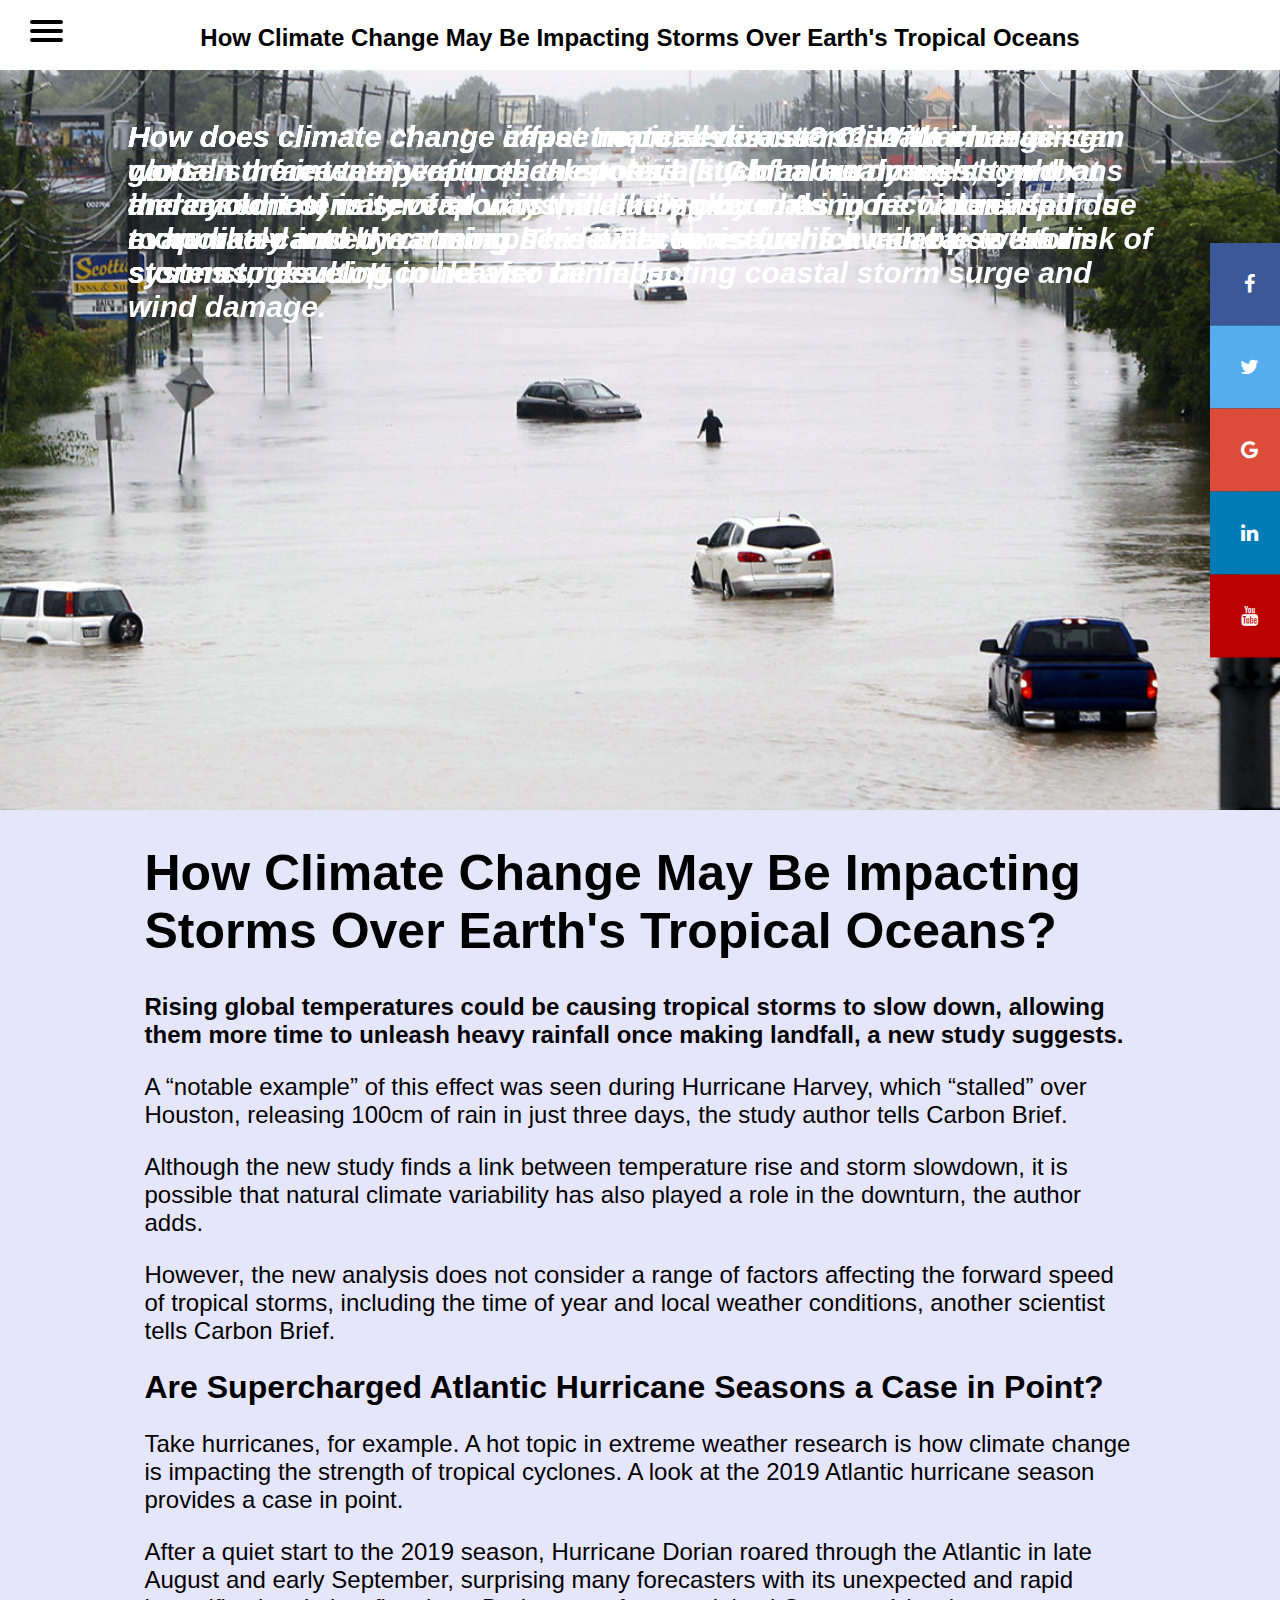
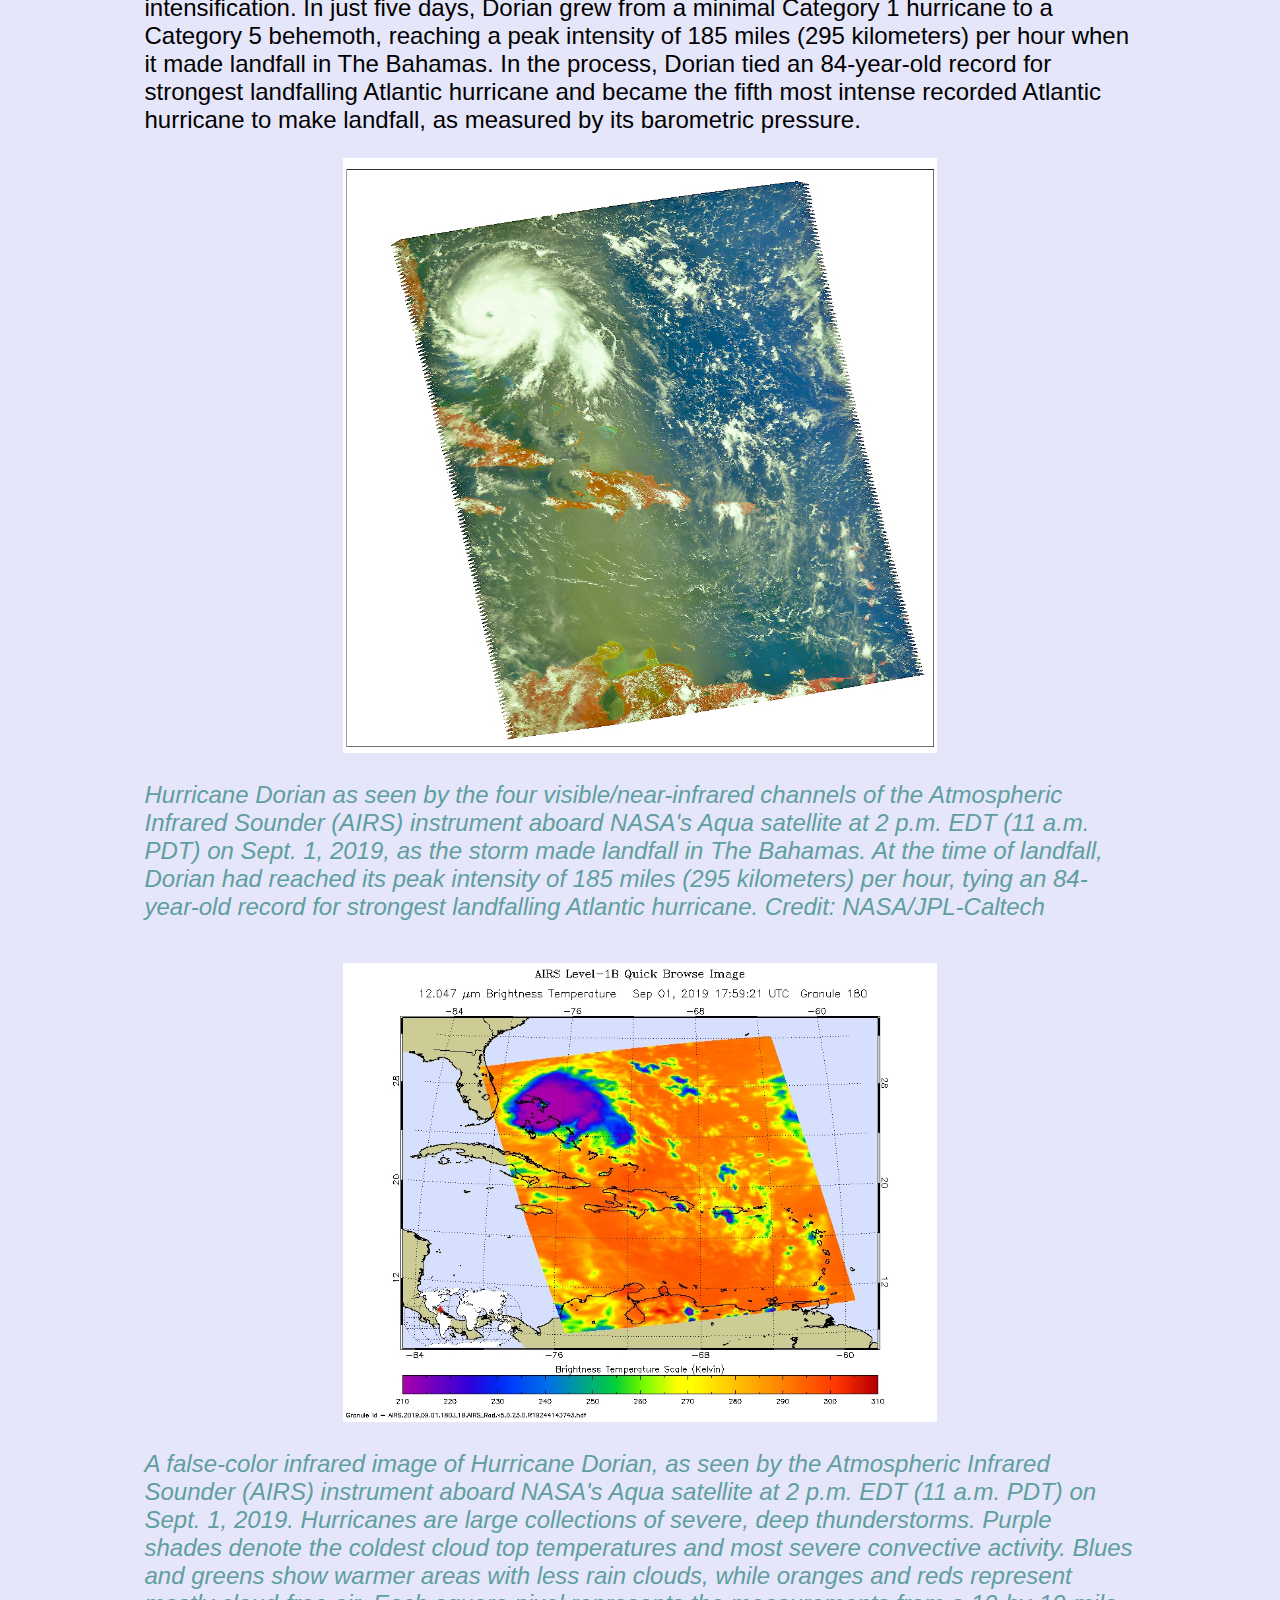
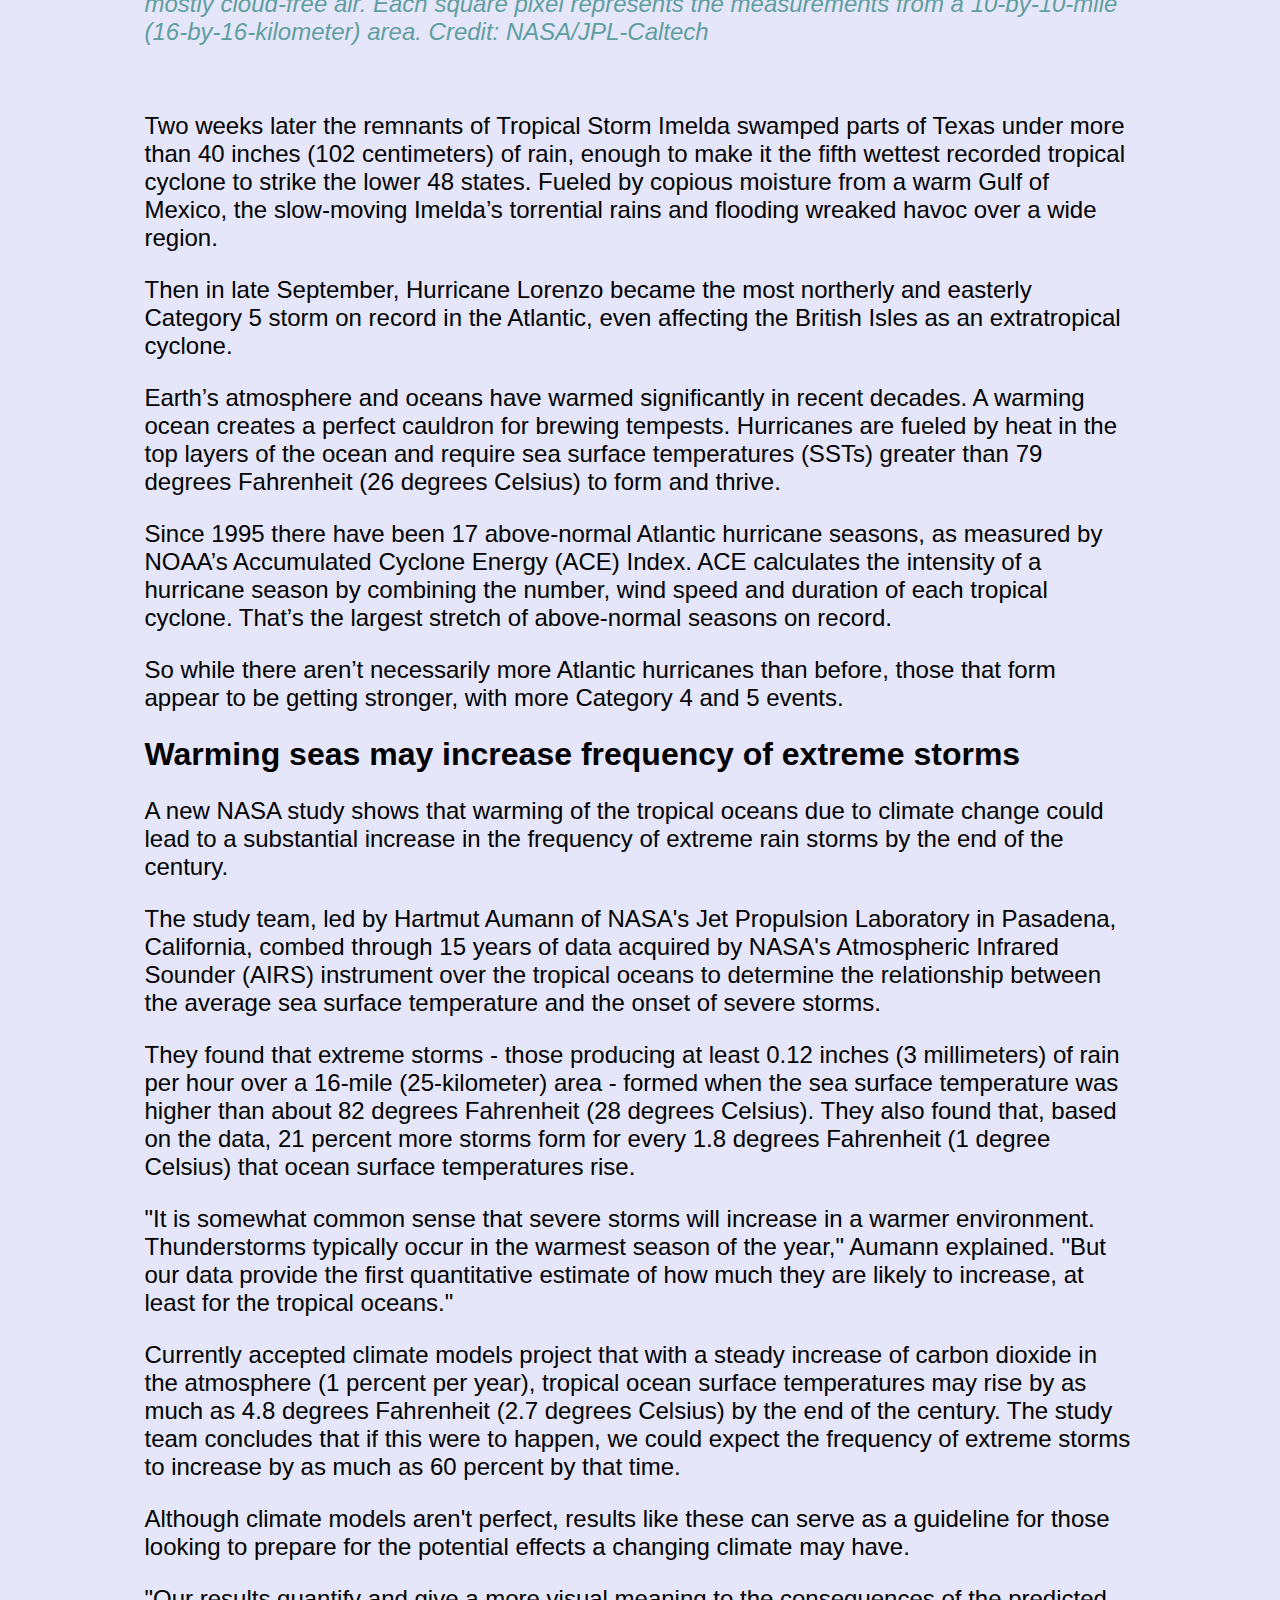
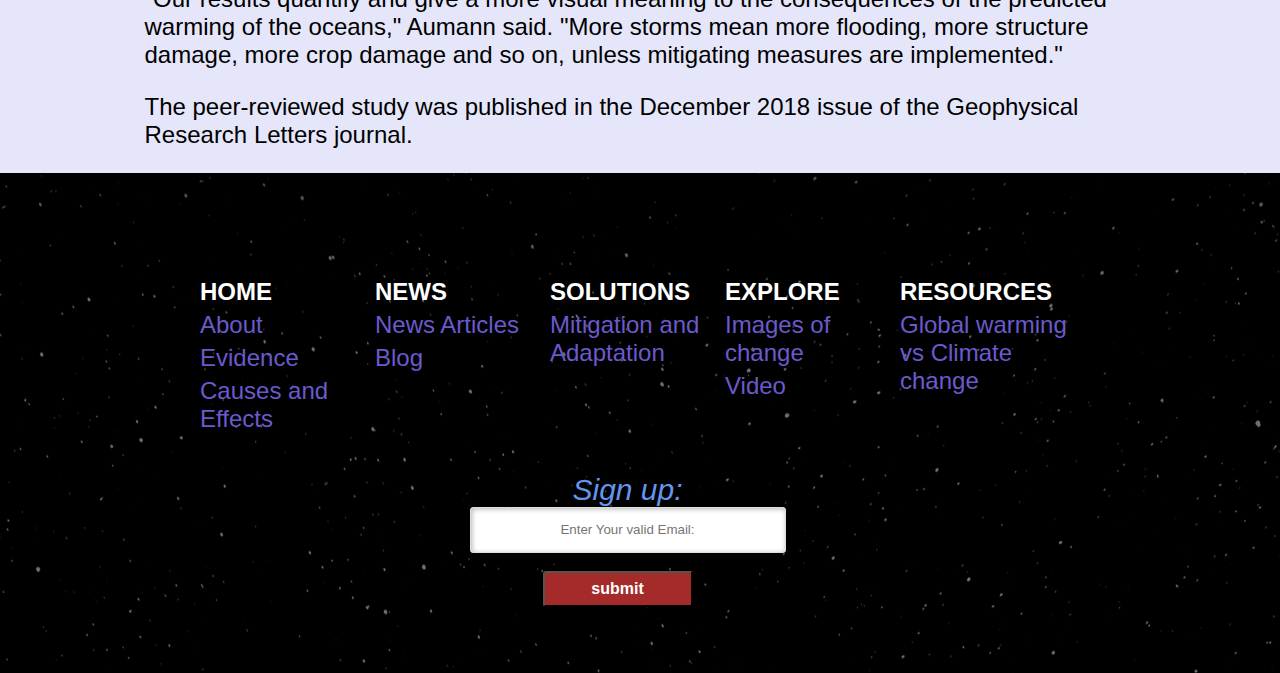
<file: Blog.html>
<!DOCTYPE html>
<html>
    <head>
        <meta charset="utf-8">
        <meta http-equiv="X-UA-Compatible" content="IE=edge">
        <meta name="viewport" content="width=device-width, initial-scale=1">
        <link rel="shortcut icon" type="image/x-icon" href="logo_index.jpg">
        <link rel="stylesheet" href="https://cdnjs.cloudflare.com/ajax/libs/font-awesome/4.7.0/css/font-awesome.min.css">
        <title>How Climate Change May Be Impacting Storms Over Earth's Tropical Oceans</title>
        <style>
            *{
                text-align:center;
                
            }

            section.content{
                width:min(991px,80%);
                margin:auto;
                
            }

            p{
                font-size:x-large;
            }

           

            section.content h1,h2,h3,p{
               text-align: left;
            }

            .footerSiteMap{
			  margin-bottom: 50px;          
		  }

		  .footerSiteMap a{
			  color:slateblue;
			  text-decoration:none;
              position: relative;
              left:200px;    
		  }
		  
		  .footerSiteMap a:hover{
			  color:TOMATO;
			  text-decoration:underline;
              border-spacing: 10px;
          }
		  
		  .footerSiteMap p{
			  margin:0;
			  margin-top:5px;
		  }
		  
          .footer-clean {
                padding:50px 0;
                display:block;
                color:cornflowerblue;
                background-color: black;
                background-image:url("footer1.png");
                height:400px;
                
            }
		 
		  		  
		  .footerSiteMapColumnRest{
              float:left;
			  width:175px;     
              max-width:100%;     
              
		  }

          body{
              background-color:lavender;
          }

                body
                {
                margin: 0;
                padding: 0;
                font-family: "Avenir Next", "Avenir", sans-serif;
                }

                    #menuToggle
                    {
                    display: block;
                    position:fixed;
                    left:30px;
                    top:20px;
                    }

                    #menuToggle a
                    {
                    text-decoration: none;
                    color: #232323;                  
                    transition: color 0.3s ease;
                    }

                    #menuToggle a:hover
                    {
                    color: tomato;
                    }

                    #menuToggle input
                    {
                    display: block;
                    width: 40px;
                    height: 32px;
                    position: absolute;
                    top: -7px;
                    left: -5px;
                    background:black;
                    cursor: pointer;                  
                    opacity: 0; 
                    z-index: 2;                    
                    -webkit-touch-callout: none;
                    }
                    #menuToggle span
                    {
                    display: block;
                    width: 33px;
                    height: 4px;
                    margin-bottom: 5px;
                    position: relative;            
                    background:black;
                    border-radius: 5px;                   
                    z-index: 1;                   
                    transform-origin: 4px 0px;                    
                    transition: transform 0.5s cubic-bezier(0.77,0.2,0.05,1.0),
                    background 0.5s cubic-bezier(0.77,0.2,0.05,1.0),
                                opacity 0.55s ease;
                    }

                    #menuToggle span:first-child
                    {
                    transform-origin: 0% 0%;
                    
                    }

                    #menuToggle span:nth-last-child(2)
                    {
                    transform-origin: 0% 100%;
                    }

                    #menuToggle input:checked ~ span
                    {
                    opacity: 1;
                    transform: rotate(45deg) translate(-2px, -1px);
                    background:black;
                    }

                    #menuToggle input:checked ~ span:nth-last-child(3)
                    {
                    opacity: 0;
                    transform: rotate(0deg) scale(0.2, 0.2);
                    }

                    #menuToggle input:checked ~ span:nth-last-child(2)
                    {
                    transform: rotate(-45deg) translate(0, -1px);
                    }

                    #menu
                    {
                    position: absolute;
                    width: 300px;
                    margin: -100px 0 0 -50px;
                    padding: 50px;
                    padding-top: 125px;                   
                    background: #ededed;
                    list-style-type: none;
                    -webkit-font-smoothing: antialiased;
                    transform-origin: 0% 0%;
                    transform: translate(-100%, 0);                  
                    transition: transform 0.5s cubic-bezier(0.77,0.2,0.05,1.0);
                    }

                    #menu li
                    {
                    padding: 10px 0;
                    font-size: 22px;
                    }
                    #menuToggle input:checked ~ ul
                    {
                    transform: none;
                    }

                    .icon-bar {
                    position: fixed;
                    top: 50%;
                    left:94.5%;
                    -webkit-transform: translateY(-50%);
                    -ms-transform: translateY(-50%);
                    transform: translateY(-50%);
                   
                    }

                    .icon-bar a {
                    display: block;
                    text-align: center;
                    padding: 30px;
                    transition: all 0.3s ease;
                    color: white;
                    font-size: 20px;
                    }

                    .icon-bar a:hover {
                    background-color: #000;
                    }

                    .facebook {
                    background: #3B5998;
                    color: white;
                    }

                    .twitter {
                    background: #55ACEE;
                    color: white;
                    }

                    .google {
                    background: #dd4b39;
                    color: white;
                    }

                    .linkedin {
                    background: #007bb5;
                    color: white;
                    }

                    .youtube {
                    background: #bb0000;
                    color: white;
                    }

                    input#submit{
                    width:150px;
                    padding:7px;
                    font-size:16px;
                    font-family:Arial, Helvetica, sans-serif;
                    font-weight: 600;
                    border-radius:3px;
                    background-color:brown;
                    color:#fff;
                    cursor:pointer;
                    border:1px 1px 5px rgba(0,0,0.3);
                    margin-bottom:20px;
                    position:relative;
                   right:60px
                }

                label{
                    font-family:sans-serif;
                    font-size:30px;
                    font-style:italic;
                    position:relative;
                    right:50px;
                }
                input#name{
                    width:300px;
                    height:30px;
                    border:1px solid #ddd;
                    border-radius:3px;
                    outline:0;
                    padding:7px;
                    background-color:#fff;
                    box-shadow:inset 1px 1px 5px rgba(0,0,0,0.3);
                    position:relative;
                    right:50px;
                }
                   
                section.bgimage{
                    display:flex;
                align-items:center;
                justify-content:center;
                font-size:50px;
                font-weight: bolder;
                color:white;
                height:90vh;               
                background-image:url("blog.jpg");
                background-blend-mode:overlay;
                background-attachment:fixed;
                background-position:center;
                background-size:cover;
                }
                
                .item-1, 
                .item-2, 
                .item-3 {
                    position: absolute;
                    display: block;
                    top: 3em;
                    width: 80%;
                    font-size: 30px;
                    animation-duration: 20s;
                    animation-timing-function: ease-in-out;
                    animation-iteration-count: infinite;
                    font-style:italic;
                }

                .item-1{
                    animation-name: anim-1;
                }

                .item-2{
                    animation-name: anim-2;
                }

                .item-3{
                    animation-name: anim-3;
                }

                @keyframes anim-1 {
                    0%, 8.3% { left: -100%; opacity: 0; }
                8.3%,25% { left: 10%; opacity: 1; }
                33.33%, 100% { left: 110%; opacity: 0; }
                }

                @keyframes anim-2 {
                    0%, 33.33% { left: -100%; opacity: 0; }
                41.63%, 58.29% { left: 10%; opacity: 1; }
                66.66%, 100% { left: 110%; opacity: 0; }
                }

                @keyframes anim-3 {
                    0%, 66.66% { left: -100%; opacity: 0; }
                74.96%, 91.62% { left: 10%; opacity: 1; }
                100% { left: 110%; opacity: 0; }
                }

               
               
        </style>
    </head>
    <body>
    <header>
        <nav role="navigation" >
            <div class="navbar" style="background-color: white;height:70px;width:100%;position:absolute;top:0.05px;position:fixed">
                <p style="text-align: center;font-weight: bolder;width:100%">How Climate Change May Be Impacting Storms Over Earth's Tropical Oceans</p>
            </div>
            <div id="menuToggle">
                
              <input type="checkbox" />
              <span></span>
              <span></span>
              <span></span>
              <ul id="menu">
                <a href="index.html"><li>Home</li></a>
                <a href="index.html"><li>About</li></a>
                <a href="evidence.html"><li>Evidence</li></a>
                <a href="causes and effects.html"><li>Causes and Effects</li></a>
                <a href="news features.html"><li>News Articles</li></a>
                <a href="mitigation.html"><li>Solutions</li></a>
                <a href="images of change.html"><li>Images of Change</li></a>
                <a href="video.html"><li>Video</li></a>
                <a href="global vs climate.html"><li>Global warming vs Climate change</li></a>
              </ul>
            </div>
            
          </nav>
          </header>
         
    <section class="bgimage">

        <p class="item-1">
            How does climate change affect tropical storms?
            Climate change can worsen the intensity of tropical storms (such as hurricanes, typhoons and cyclones) in several ways, including by making record rainfall more likely and by causing sea levels to rise, which can raise the risk of storm surges. ... It could also be impacting coastal storm surge and wind damage.
        </p>

        <p class="item-2">How does climate change cause more severe storms?
            
            Warmer air can contain more water vapor than cooler air. Global analyses show that the amount of water vapor in the atmosphere has in fact increased due to human-caused warming. This extra moisture is available to storm systems, resulting in heavier rainfalls.
        </p>

        <p class="item-3">How does climate change impact natural disasters?
            
            With increasing global surface temperatures the possibility of more droughts and increased intensity of storms will likely occur. As more water vapor is evaporated into the atmosphere it becomes fuel for more powerful storms to develop.
        </p>
        
    </section>

   
        

    <section class="content"  >
        <h1 style="font-weight: bolder;font-size:50px">How Climate Change May Be Impacting Storms Over Earth's Tropical Oceans?</h1>
        <h2 >Rising global temperatures could be causing tropical storms to slow down, allowing them more time to unleash heavy rainfall once making landfall, a new study suggests.</h2>
        
        <p>A “notable example” of this effect was seen during Hurricane Harvey, which “stalled” over Houston, releasing 100cm of rain in just three days, the study author tells Carbon Brief.</p>
         
         <p>Although the new study finds a link between temperature rise and storm slowdown, it is possible that natural climate variability has also played a role in the downturn, the author adds.</p>
         
         <p>However, the new analysis does not consider a range of factors affecting the forward speed of tropical storms, including the time of year and local weather conditions, another scientist tells Carbon Brief.</p>
          

          <h1 style="font-weight:bold;font-size: xx-large;">Are Supercharged Atlantic Hurricane Seasons a Case in Point?</h1>
          <p>Take hurricanes, for example. A hot topic in extreme weather research is how climate change is impacting the strength of tropical cyclones. A look at the 2019 Atlantic hurricane season provides a case in point.</p>
          <p>After a quiet start to the 2019 season, Hurricane Dorian roared through the Atlantic in late August and early September, surprising many forecasters with its unexpected and rapid intensification. In just five days, Dorian grew from a minimal Category 1 hurricane to a Category 5 behemoth, reaching a peak intensity of 185 miles (295 kilometers) per hour when it made landfall in The Bahamas. In the process, Dorian tied an 84-year-old record for strongest landfalling Atlantic hurricane and became the fifth most intense recorded Atlantic hurricane to make landfall, as measured by its barometric pressure.</p>
          <img src="hurricanes1.jpg" style="width:60%; height:30%">     
          <br>     
          <p style="font-style:italic;color:cadetblue">Hurricane Dorian as seen by the four visible/near-infrared channels of the Atmospheric Infrared Sounder (AIRS) instrument aboard NASA's Aqua satellite at 2 p.m. EDT (11 a.m. PDT) on Sept. 1, 2019, as the storm made landfall in The Bahamas. At the time of landfall, Dorian had reached its peak intensity of 185 miles (295 kilometers) per hour, tying an 84-year-old record for strongest landfalling Atlantic hurricane. Credit: NASA/JPL-Caltech</p>
          <br> 
          <img src="hurricanes2.jpg" style="width:60%; height:30%">
           <br>
           <p style="font-style:italic;color:cadetblue">A false-color infrared image of Hurricane Dorian, as seen by the Atmospheric Infrared Sounder (AIRS) instrument aboard NASA's Aqua satellite at 2 p.m. EDT (11 a.m. PDT) on Sept. 1, 2019. Hurricanes are large collections of severe, deep thunderstorms. Purple shades denote the coldest cloud top temperatures and most severe convective activity. Blues and greens show warmer areas with less rain clouds, while oranges and reds represent mostly cloud-free air. Each square pixel represents the measurements from a 10-by-10-mile (16-by-16-kilometer) area. Credit: NASA/JPL-Caltech</p>
           <br>
           <p>Two weeks later the remnants of Tropical Storm Imelda swamped parts of Texas under more than 40 inches (102 centimeters) of rain, enough to make it the fifth wettest recorded tropical cyclone to strike the lower 48 states. Fueled by copious moisture from a warm Gulf of Mexico, the slow-moving Imelda’s torrential rains and flooding wreaked havoc over a wide region.</p>       
           <p>Then in late September, Hurricane Lorenzo became the most northerly and easterly Category 5 storm on record in the Atlantic, even affecting the British Isles as an extratropical cyclone.</p>
          <p>Earth’s atmosphere and oceans have warmed significantly in recent decades. A warming ocean creates a perfect cauldron for brewing tempests. Hurricanes are fueled by heat in the top layers of the ocean and require sea surface temperatures (SSTs) greater than 79 degrees Fahrenheit (26 degrees Celsius) to form and thrive.</p>
          <p>Since 1995 there have been 17 above-normal Atlantic hurricane seasons, as measured by NOAA’s Accumulated Cyclone Energy (ACE) Index. ACE calculates the intensity of a hurricane season by combining the number, wind speed and duration of each tropical cyclone. That’s the largest stretch of above-normal seasons on record.</p>
           <p>So while there aren’t necessarily more Atlantic hurricanes than before, those that form appear to be getting stronger, with more Category 4 and 5 events.</p>
           
         <h1 style="font-weight:bold;font-size: xx-large;">Warming seas may increase frequency of extreme storms</h1>
         <p>A new NASA study shows that warming of the tropical oceans due to climate change could lead to a substantial increase in the frequency of extreme rain storms by the end of the century.</p>
         <p>The study team, led by Hartmut Aumann of NASA's Jet Propulsion Laboratory in Pasadena, California, combed through 15 years of data acquired by NASA's Atmospheric Infrared Sounder (AIRS) instrument over the tropical oceans to determine the relationship between the average sea surface temperature and the onset of severe storms.</p>
         <p>They found that extreme storms - those producing at least 0.12 inches (3 millimeters) of rain per hour over a 16-mile (25-kilometer) area - formed when the sea surface temperature was higher than about 82 degrees Fahrenheit (28 degrees Celsius). They also found that, based on the data, 21 percent more storms form for every 1.8 degrees Fahrenheit (1 degree Celsius) that ocean surface temperatures rise.</p>
          <p>"It is somewhat common sense that severe storms will increase in a warmer environment. Thunderstorms typically occur in the warmest season of the year," Aumann explained. "But our data provide the first quantitative estimate of how much they are likely to increase, at least for the tropical oceans."</p>
         <p>Currently accepted climate models project that with a steady increase of carbon dioxide in the atmosphere (1 percent per year), tropical ocean surface temperatures may rise by as much as 4.8 degrees Fahrenheit (2.7 degrees Celsius) by the end of the century. The study team concludes that if this were to happen, we could expect the frequency of extreme storms to increase by as much as 60 percent by that time.</p>
         <p>Although climate models aren't perfect, results like these can serve as a guideline for those looking to prepare for the potential effects a changing climate may have.</p>
         <p>"Our results quantify and give a more visual meaning to the consequences of the predicted warming of the oceans," Aumann said. "More storms mean more flooding, more structure damage, more crop damage and so on, unless mitigating measures are implemented."</p>
         <p>The peer-reviewed study was published in the December 2018 issue of the Geophysical Research Letters journal.</p>
         

        </section>

    <section class="footer-clean" >           
        <footer  >
            <div class = "container" >
                <div class="footerSiteMap" >
                    
                    <div class=" footerSiteMapColumnRest">
                        <p class="footerSiteMapHeader"><strong ><a href="index.html" style="color:white">HOME</a> </strong></p>
                        <a href="index.html"><p>About</p></a>
                        <a href="evidence.html"><p>Evidence</p></a>
                        <a href="causes and effects.html"><p>Causes and Effects</p></a>
                    </div>
                    <div class=" footerSiteMapColumnRest">
                        <p class="footerSiteMapHeader"><strong><a href="index.html" style="color:white">NEWS</a></strong></p>
                        <a href="news features.html"><p>News Articles</p></a>
                        <a href="Blog.html"><p>Blog</p></a>
                        
                    </div>
                    <div class=" footerSiteMapColumnRest" >
                        <p class="footerSiteMapHeader"><strong><a href="index.html" style="color:white">SOLUTIONS</a></strong></p>
                        <a href="mitigation.html"><p>Mitigation and Adaptation</p></a>
                        
                    </div>
                    <div class=" footerSiteMapColumnRest">
                        <p class="footerSiteMapHeader"><strong><a href="index.html" style="color:white">EXPLORE</a></strong></p>
                        <a href="images of change.html"><p>Images of change</p></a>
                        <a href="video.html"><p>Video</p></a>
                    </div>
                    <div class=" footerSiteMapColumnRest"  >
                        <p class="footerSiteMapHeader"><strong><a href="index.html" style="color:white">RESOURCES</a></strong></p>
                        <a href="global vs climate.html"><p>Global warming vs Climate change</p></a>
                        
                    </div>
                        </div>                 
                </div>
                <div class="signin" style="position:relative;top:200px;right:400px; ">
                    <label >Sign up:</label>
                            <br>
                            <input type="email" name="email" id="name" placeholder="Enter Your valid Email:">
                            <br><br>
                            <input type="submit" value="submit" name="submit" id="submit">
                           
                </div>
            </footer>
        </section>   

        
        <div class="icon-bar">
            <a href="#" class="facebook"><i class="fa fa-facebook"></i></a> 
            <a href="#" class="twitter"><i class="fa fa-twitter"></i></a> 
            <a href="#" class="google"><i class="fa fa-google"></i></a> 
            <a href="#" class="linkedin"><i class="fa fa-linkedin"></i></a>
            <a href="#" class="youtube"><i class="fa fa-youtube"></i></a> 
          </div>
            </body>
</html>
</file>
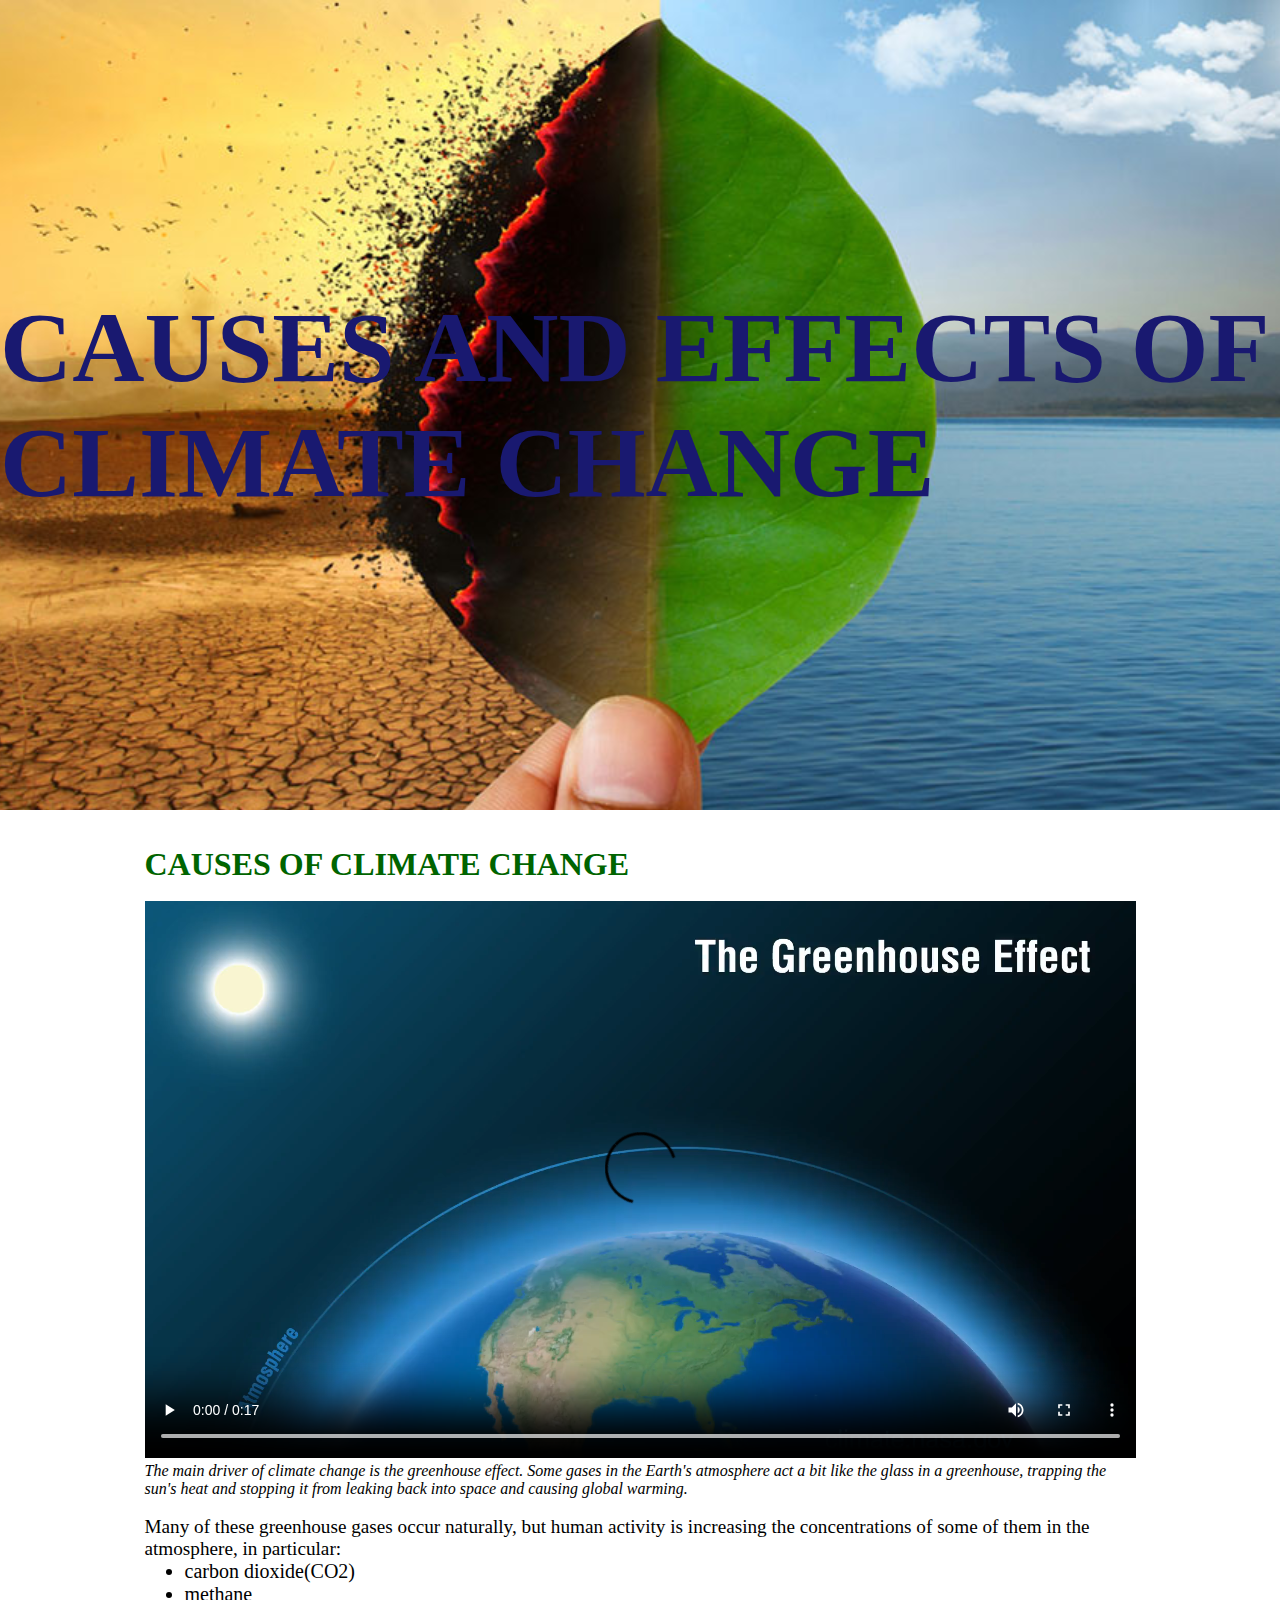
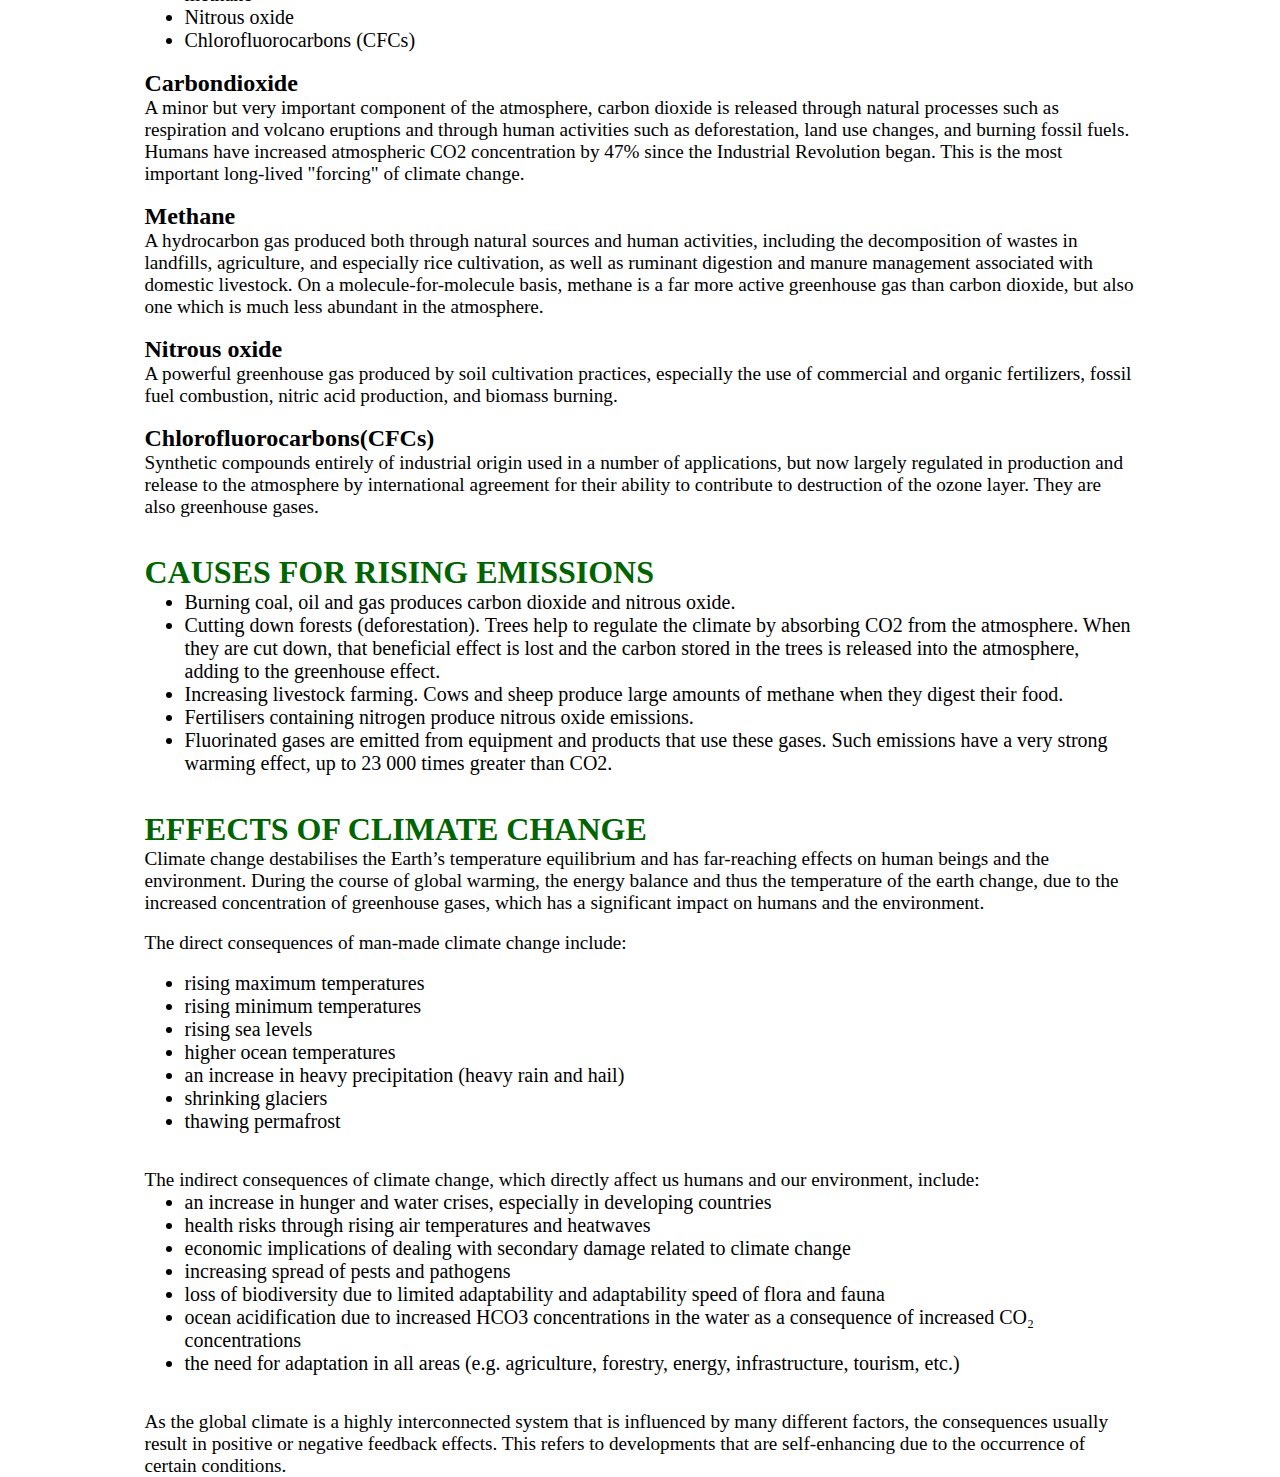
<file: causes and effects.html>
<!DOCTYPE html>
<html>
    <head>
        <meta charset="utf-8">
        <meta http-equiv="X-UA-Compatible" content="IE=edge">
        <meta name="viewport" content="width=device-width, initial-scale=1">
        <link rel="shortcut icon" type="image/x-icon" href="logo_index.jpg">
        <title>causes and effects</title>
        <style> 
            
            *{
                text-align:left;
                margin:auto;
            }

            section.video{
                width:min(991px,80%);
                margin:auto;
            }

            p{
                font-size:larger;
            }
            section.bgimage{
                display:flex;
                align-items:center;
                justify-content:center;
                font-size:50px;
                font-weight: bolder;
                color:midnightblue;
                height:90vh;   
                width:100%;            
                background-image:url("causes\ and\ effects.jpg");
                background-blend-mode:overlay;
                background-attachment:fixed;
                background-position:center;
                background-size:cover;
            }

            
            section.video h1{
                  font-size:xx-large;
                  font-weight: bolder;
                  color:darkgreen
            }
            section.video h2{
                font-size: x-large;
                font-weight:bold;
            }

            section.video li{
                font-size:20px;
            }
            
           
        </style>

    </head>
    <body>
        <section class="bgimage"  >
            <h1 style="width:100%">CAUSES AND EFFECTS OF CLIMATE CHANGE </h1>
            
        </section>
        <br><br>
       <section class="video" >
           <h1>CAUSES OF CLIMATE CHANGE</h1>
           <br>
           <video style="width:100% ;height:70%" controls>
               <source src="causes and effects (1).mp4" type="video/mp4" >
           </video>

           <i>The main driver of climate change is the greenhouse effect. Some gases in the Earth's atmosphere act a bit like the glass in a greenhouse, trapping the sun's heat and stopping it from leaking back into space and causing global warming.</i>
           <br><br>
           <p>Many of these greenhouse gases occur naturally, but human activity is increasing the concentrations of some of them in the atmosphere, in particular:</p>
           <ul>
               <li>carbon dioxide(CO2)</li>
               <li>methane</li>
               <li>Nitrous oxide</li>
               <li>Chlorofluorocarbons (CFCs)</li>
           </ul> 
           <br>
           <h2>Carbondioxide</h2>
           <p> A minor but very important component of the atmosphere, carbon dioxide is released through natural processes such as respiration and volcano eruptions and through human activities such as deforestation, land use changes, and burning fossil fuels. Humans have increased atmospheric CO2 concentration by 47% since the Industrial Revolution began. This is the most important long-lived "forcing" of climate change.</p>
           <br>
           <h2>Methane</h2>
           <p> A hydrocarbon gas produced both through natural sources and human activities, including the decomposition of wastes in landfills, agriculture, and especially rice cultivation, as well as ruminant digestion and manure management associated with domestic livestock. On a molecule-for-molecule basis, methane is a far more active greenhouse gas than carbon dioxide, but also one which is much less abundant in the atmosphere.</p>
           <br>
           <h2>Nitrous oxide</h2>
           <p>A powerful greenhouse gas produced by soil cultivation practices, especially the use of commercial and organic fertilizers, fossil fuel combustion, nitric acid production, and biomass burning.</p>
           <br>
           <h2>Chlorofluorocarbons(CFCs)</h2>
           <p>Synthetic compounds entirely of industrial origin used in a number of applications, but now largely regulated in production and release to the atmosphere by international agreement for their ability to contribute to destruction of the ozone layer. They are also greenhouse gases.</p>
            <br><br>
            <h1>CAUSES FOR RISING EMISSIONS</h1>
            <ul>
                <li>Burning coal, oil and gas produces carbon dioxide and nitrous oxide.</li>
                <li>Cutting down forests (deforestation). Trees help to regulate the climate by absorbing CO2 from the atmosphere. When they are cut down, that beneficial effect is lost and the carbon stored in the trees is released into the atmosphere, adding to the greenhouse effect.</li>
                <li>Increasing livestock farming. Cows and sheep produce large amounts of methane when they digest their food.</li>
                <li>Fertilisers containing nitrogen produce nitrous oxide emissions.</li>
                <li>Fluorinated gases are emitted from equipment and products that use these gases. Such emissions have a very strong warming effect, up to 23 000 times greater than CO2.</li>            
            </ul>

            <br><br>
            <h1>EFFECTS OF CLIMATE CHANGE</h1>
            <p>Climate change destabilises the Earth’s temperature equilibrium and has far-​reaching effects on human beings and the environment. During the course of global warming, the energy balance and thus the temperature of the earth change, due to the increased concentration of greenhouse gases, which has a significant impact on humans and the environment.</p>
             <br>
             <p>The direct consequences of man-​made climate change include:</p>
             <br>
             <ul>
                 <li>rising maximum temperatures</li>
                 <li>rising minimum temperatures </li>
                 <li>rising sea levels</li>
                 <li>higher ocean temperatures </li>
                 <li>an increase in heavy precipitation (heavy rain and hail)</li>
                 <li>shrinking glaciers</li>
                 <li>thawing permafrost</li>
             </ul>
             <br><br>
             <p>The indirect consequences of climate change, which directly affect us humans and our environment, include: </p>
             <ul>
                 <li>an increase in hunger and water crises, especially in developing countries</li>
                 <li>health risks through rising air temperatures and heatwaves </li>
                 <li>economic implications of dealing with secondary damage related to climate change </li>
                 <li>increasing spread of pests and pathogens</li>
                 <li>loss of biodiversity due to limited adaptability and adaptability speed of flora and fauna  </li>
                 <li>ocean acidification due to increased HCO3 concentrations in the water as a consequence of increased CO₂ concentrations</li>
                 <li>the need for adaptation in all areas (e.g. agriculture, forestry, energy, infrastructure, tourism, etc.)</li>

             </ul>
            <br><br>
            <p>As the global climate is a highly interconnected system that is influenced by many different factors, the consequences usually result in positive or negative feedback effects. This refers to developments that are self-​enhancing due to the occurrence of certain conditions. </p>



        </section>
    </body>
</html>
</file>
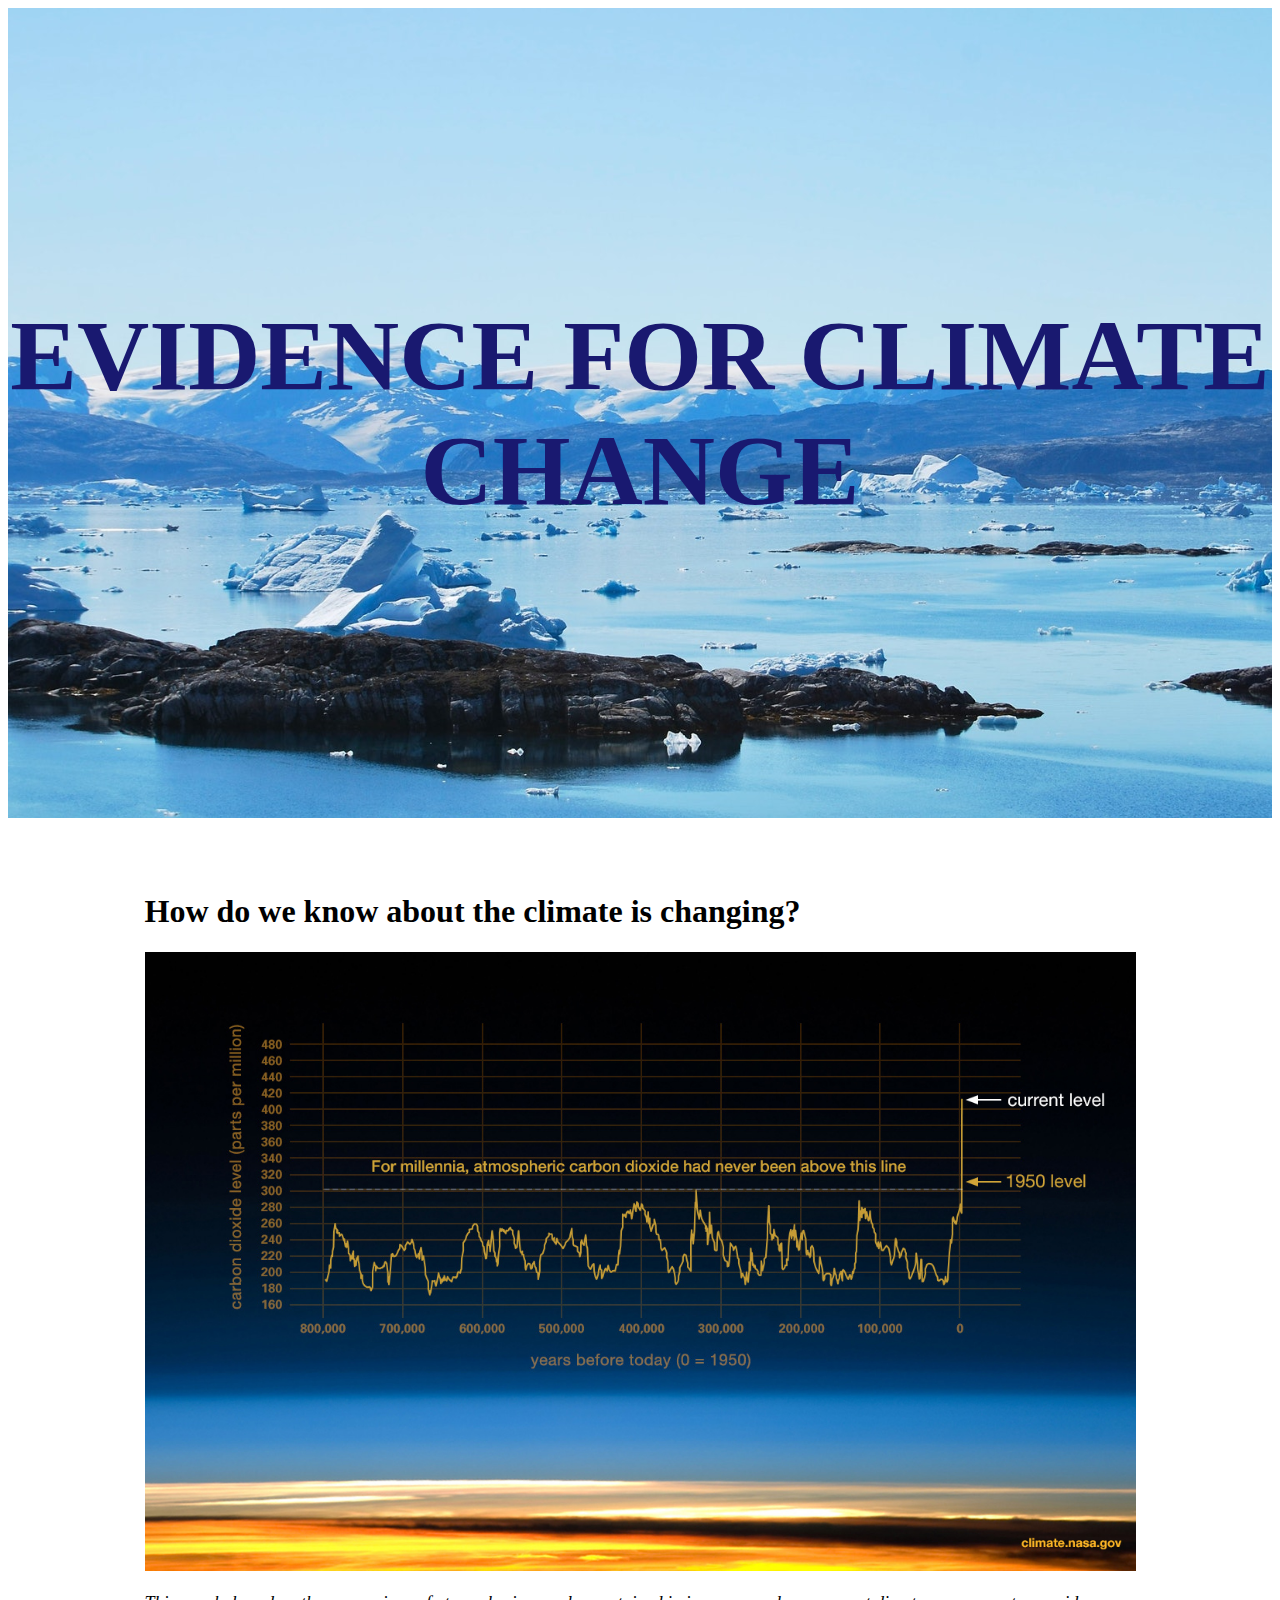
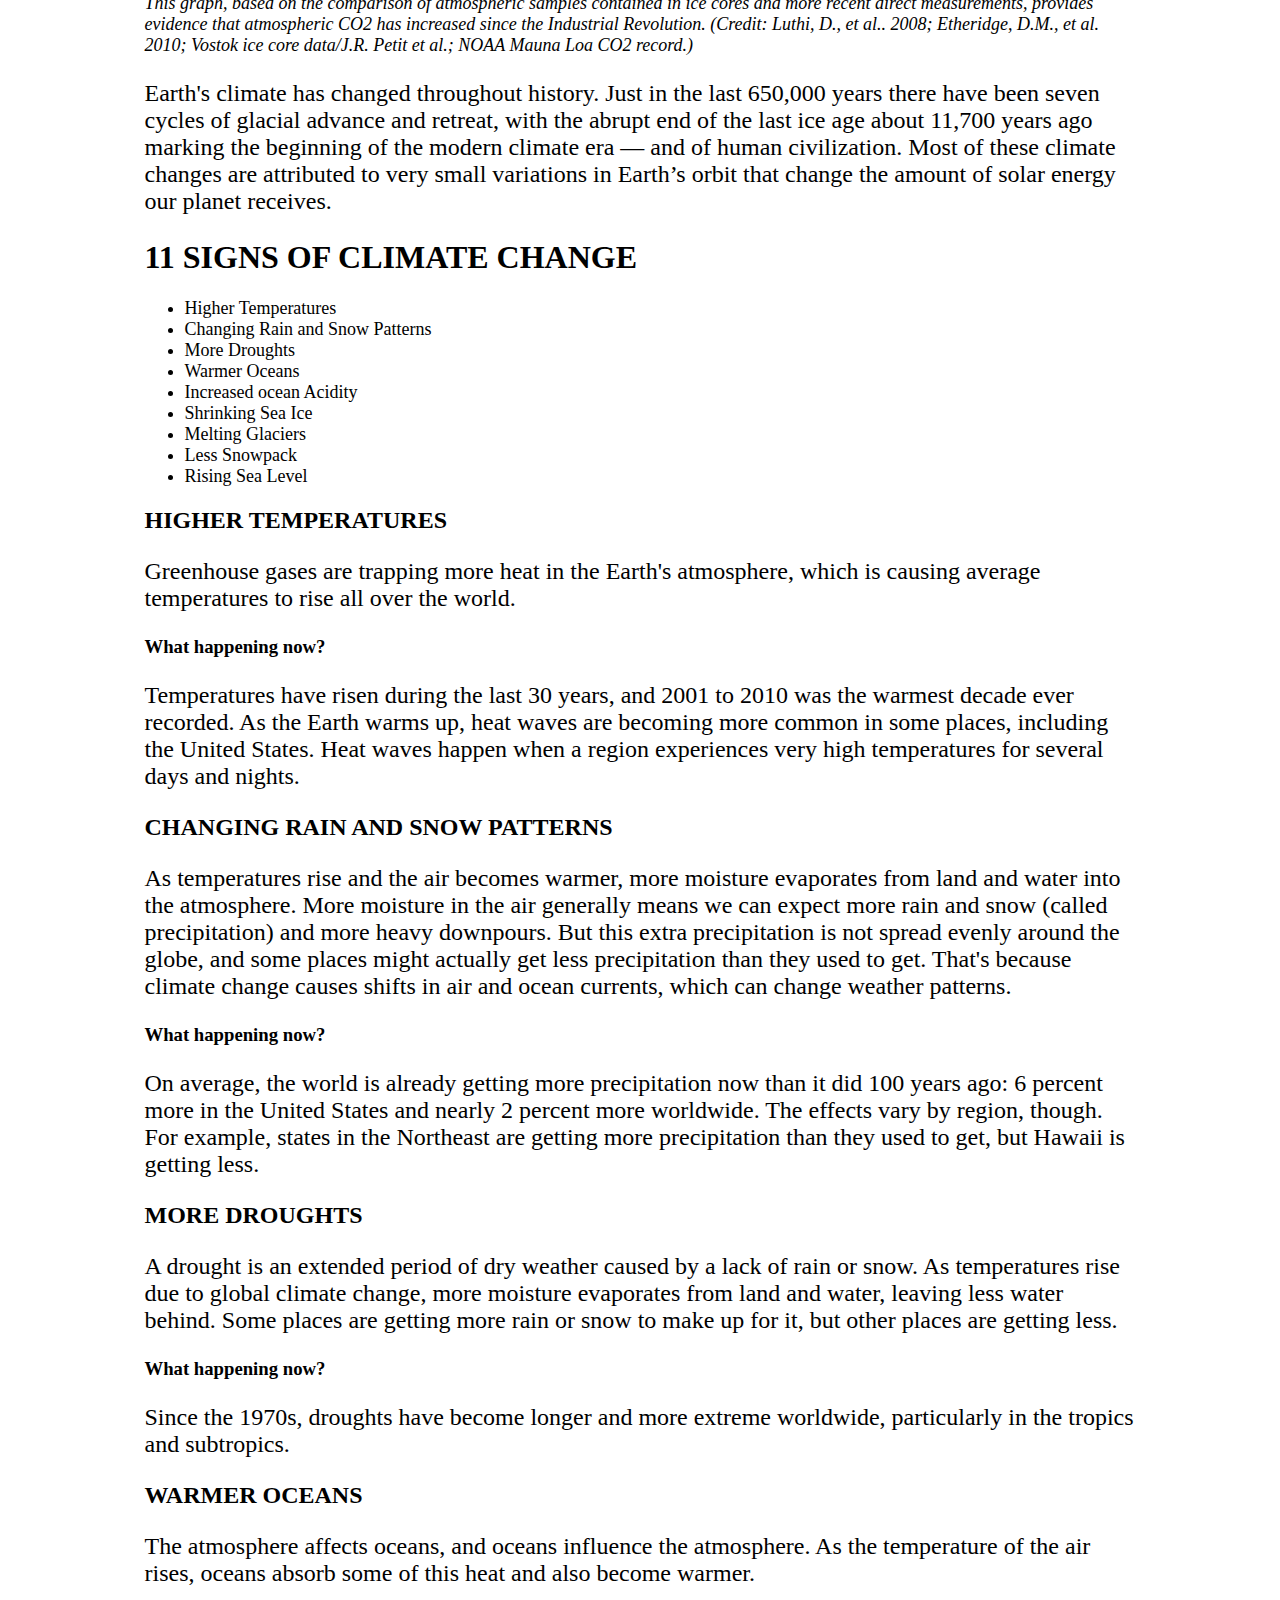
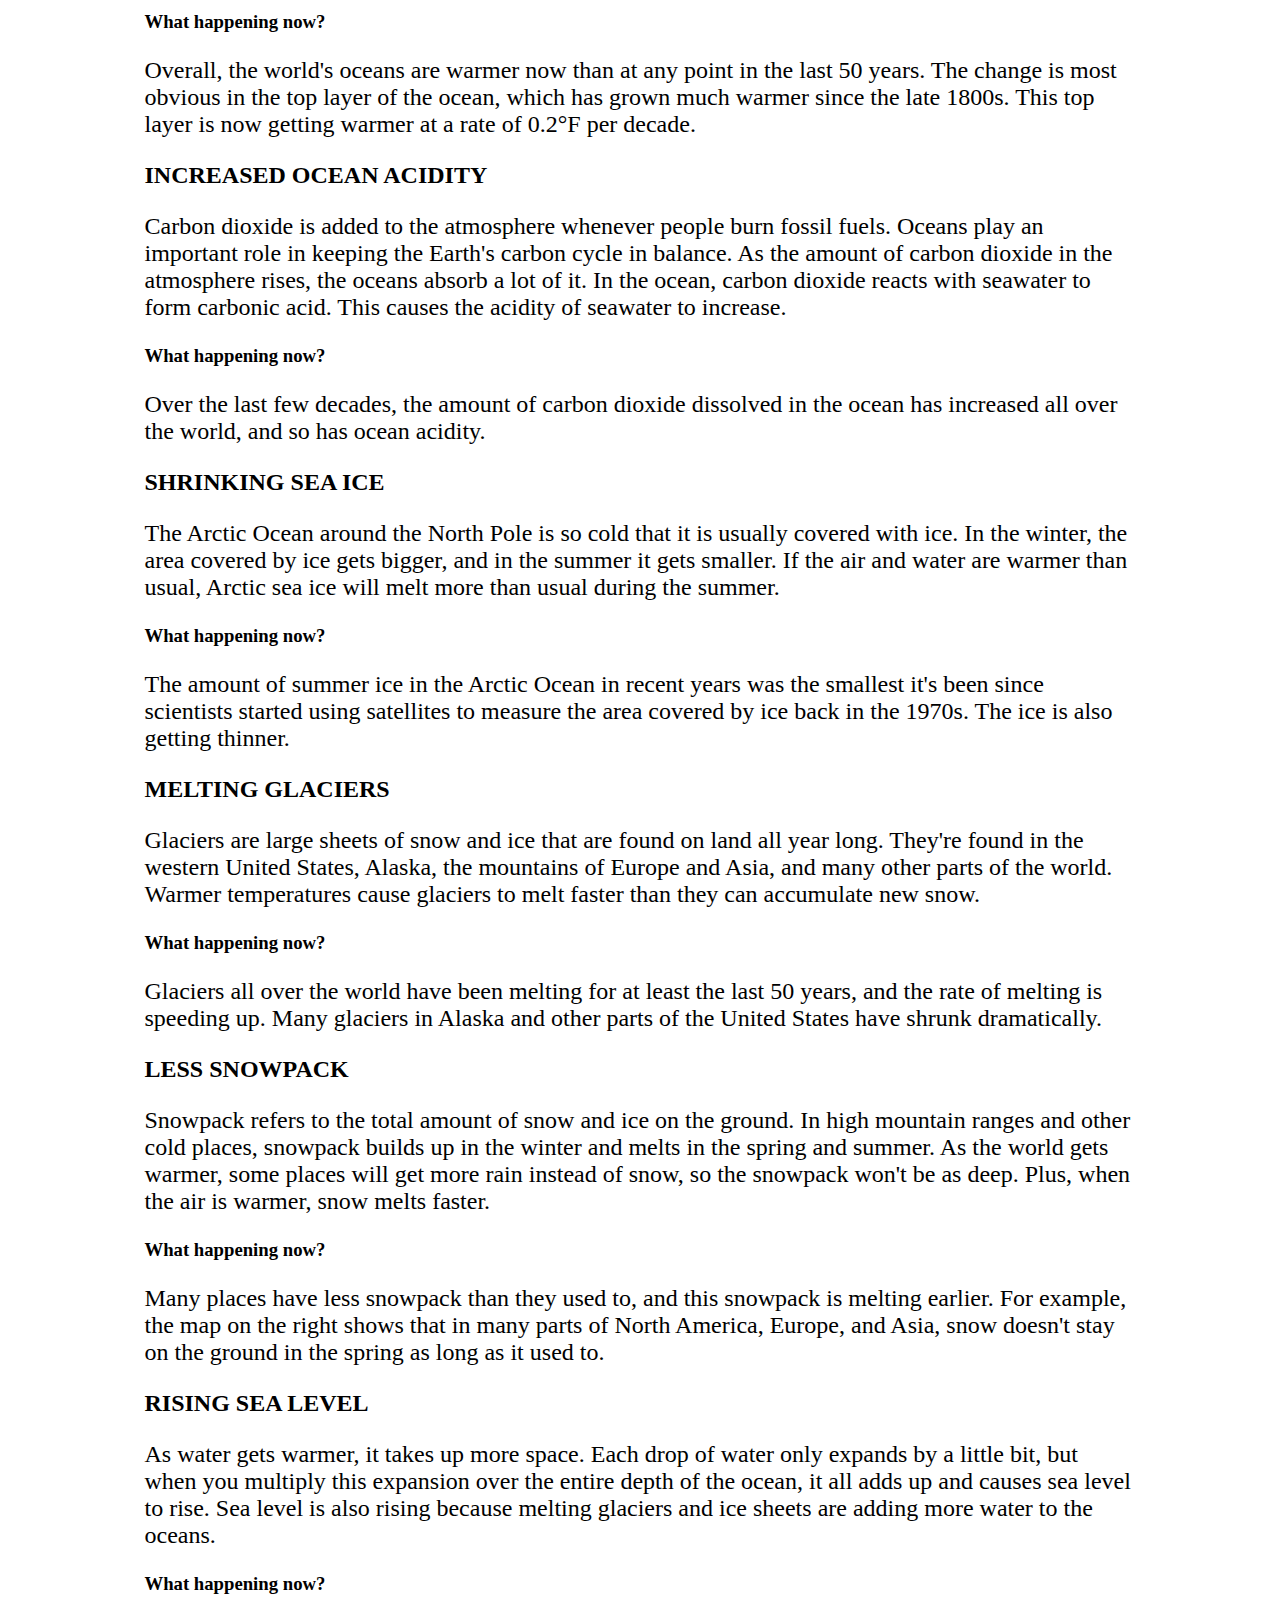
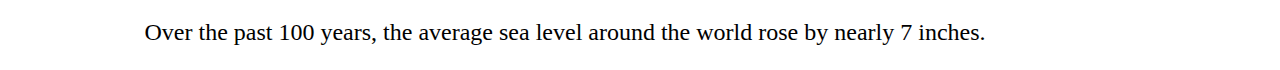
<file: evidence.html>
<!DOCTYPE html>
<html>
    <head>
        <meta charset="utf-8">
        <meta http-equiv="X-UA-Compatible" content="IE=edge">
        <meta name="viewport" content="width=device-width, initial-scale=1">
        <link rel="shortcut icon" type="image/x-icon" href="logo_index.jpg">
        <title>evidence for climate change</title>
        <style>
            *{
                text-align:center;
                
            }
            section.content1{
                width:min(991px,80%);
                margin:auto;
                
            }

            p{
                font-size:x-large;
            }
            section.bgimage{
            display:flex;
                align-items:center;
                justify-content:center;
                font-size:50px;
                font-weight: bolder;
                color:midnightblue;
                height:90vh;               
                background-image:url("pexels-jeanchristophe-andré-2574983.jpg");
                background-blend-mode:overlay;
                background-attachment:fixed;
                background-position:center;
                background-size:cover
            }
            img.graph{
                width:100%;
                margin:auto;
            }
            section.content1 h1,h2,h3,p{
               text-align: left;
            }
            section.content1 ul li{
                text-align:left;
                font-size:large;
            }
        </style>

    </head>
    <body>
        <section class="bgimage">
        <h1>EVIDENCE FOR CLIMATE CHANGE</h1>
        </section>
        <br><br><br>
        <section class="content1">
            <h1 style="font-size:xx-large;">How do we know about the climate is changing?</h1>
            <img class="graph" src="graph.jpg">
            <p style="font-style:italic;font-size: large;">This graph, based on the comparison of atmospheric samples contained in ice cores and more recent direct measurements, provides evidence that atmospheric CO2 has increased since the Industrial Revolution. (Credit: Luthi, D., et al.. 2008; Etheridge, D.M., et al. 2010; Vostok ice core data/J.R. Petit et al.; NOAA Mauna Loa CO2 record.)</p>
            <p>Earth's climate has changed throughout history. Just in the last 650,000 years there have been seven cycles of glacial advance and retreat, with the abrupt end of the last ice age about 11,700 years ago marking the beginning of the modern climate era — and of human civilization. Most of these climate changes are attributed to very small variations in Earth’s orbit that change the amount of solar energy our planet receives.</p>
            <h1>11 SIGNS OF CLIMATE CHANGE</h1> 
            
            <ul >
                <li>Higher Temperatures</li>
                <li>Changing Rain and Snow Patterns</li>
                <li>More Droughts</li>
                <li>Warmer Oceans</li>
                <li>Increased ocean Acidity</li>
                <li>Shrinking Sea Ice</li>
                <li>Melting Glaciers</li>
                <li>Less Snowpack</li>
                <li>Rising Sea Level</li>
            </ul>

            <h2>HIGHER TEMPERATURES</h2>
            <p>Greenhouse gases are trapping more heat in the Earth's atmosphere, which is causing average temperatures to rise all over the world. </p>
            <h3>What happening now?</h3>
            <p>Temperatures have risen during the last 30 years, and 2001 to 2010 was the warmest decade ever recorded. As the Earth warms up, heat waves are becoming more common in some places, including the United States. Heat waves happen when a region experiences very high temperatures for several days and nights.</p>
            
            <h2>CHANGING RAIN AND SNOW PATTERNS</h2>
            <p>As temperatures rise and the air becomes warmer, more moisture evaporates from land and water into the atmosphere. More moisture in the air generally means we can expect more rain and snow (called precipitation) and more heavy downpours. But this extra precipitation is not spread evenly around the globe, and some places might actually get less precipitation than they used to get. That's because climate change causes shifts in air and ocean currents, which can change weather patterns.</p>
            <h3>What happening now?</h3>
            <p>On average, the world is already getting more precipitation now than it did 100 years ago: 6 percent more in the United States and nearly 2 percent more worldwide.

                The effects vary by region, though. For example, states in the Northeast are getting more precipitation than they used to get, but Hawaii is getting less.</p>

            <h2>MORE DROUGHTS</h2>
            <p>A drought is an extended period of dry weather caused by a lack of rain or snow. As temperatures rise due to global climate change, more moisture evaporates from land and water, leaving less water behind. Some places are getting more rain or snow to make up for it, but other places are getting less.</p>
            <h3>What happening now?</h3>
            <p>Since the 1970s, droughts have become longer and more extreme worldwide, particularly in the tropics and subtropics.</p>
            
            <h2>WARMER OCEANS</h2>
            <p>The atmosphere affects oceans, and oceans influence the atmosphere. As the temperature of the air rises, oceans absorb some of this heat and also become warmer.</p>
            <h3>What happening now?</h3>
            <p>Overall, the world's oceans are warmer now than at any point in the last 50 years. The change is most obvious in the top layer of the ocean, which has grown much warmer since the late 1800s. This top layer is now getting warmer at a rate of 0.2°F per decade.</p>
            
            <h2>INCREASED OCEAN ACIDITY</h2>
            <p>Carbon dioxide is added to the atmosphere whenever people burn fossil fuels. Oceans play an important role in keeping the Earth's carbon cycle in balance. As the amount of carbon dioxide in the atmosphere rises, the oceans absorb a lot of it. In the ocean, carbon dioxide reacts with seawater to form carbonic acid. This causes the acidity of seawater to increase.</p>
            <h3>What happening now?</h3>
            <p>Over the last few decades, the amount of carbon dioxide dissolved in the ocean has increased all over the world, and so has ocean acidity.</p>
            
            <h2>SHRINKING SEA ICE</h2>
            <p>The Arctic Ocean around the North Pole is so cold that it is usually covered with ice. In the winter, the area covered by ice gets bigger, and in the summer it gets smaller. If the air and water are warmer than usual, Arctic sea ice will melt more than usual during the summer.</p>
            <h3>What happening now?</h3>
            <p>The amount of summer ice in the Arctic Ocean in recent years was the smallest it's been since scientists started using satellites to measure the area covered by ice back in the 1970s. The ice is also getting thinner.</p>
            
            <h2>MELTING GLACIERS</h2>
            <p>Glaciers are large sheets of snow and ice that are found on land all year long. They're found in the western United States, Alaska, the mountains of Europe and Asia, and many other parts of the world. Warmer temperatures cause glaciers to melt faster than they can accumulate new snow.</p>
            <h3>What happening now?</h3>
            <p>Glaciers all over the world have been melting for at least the last 50 years, and the
                rate of melting is speeding up. Many glaciers in Alaska and other parts of the United
                States have shrunk dramatically.</p>
            
            <h2>LESS SNOWPACK</h2>
            <p>Snowpack refers to the total amount of snow and ice on the ground. In high mountain ranges and other cold places, snowpack builds up in the winter and melts in the spring and summer. As the world gets warmer, some places will get more rain instead of snow, so the snowpack won't be as deep. Plus, when the air is warmer, snow melts faster.</p>
            <h3>What happening now?</h3>
            <p>Many places have less snowpack than they used to, and this snowpack is melting earlier. For example, the map on the right shows that in many parts of North America, Europe, and Asia, snow doesn't stay on the ground in the spring as long as it used to.</p>
            
            <h2>RISING SEA LEVEL</h2>
            <p>As water gets warmer, it takes up more space. Each drop of water only expands by a little bit, but when you multiply this expansion over the entire depth of the ocean, it all adds up and causes sea level to rise. Sea level is also rising because melting glaciers and ice sheets are adding more water to the oceans.</p>
            <h3>What happening now?</h3>
            <p>Over the past 100 years, the average sea level around the world rose by nearly 7 inches.</p>
            
        </section>

        
    </body>
    
</html>
</file>
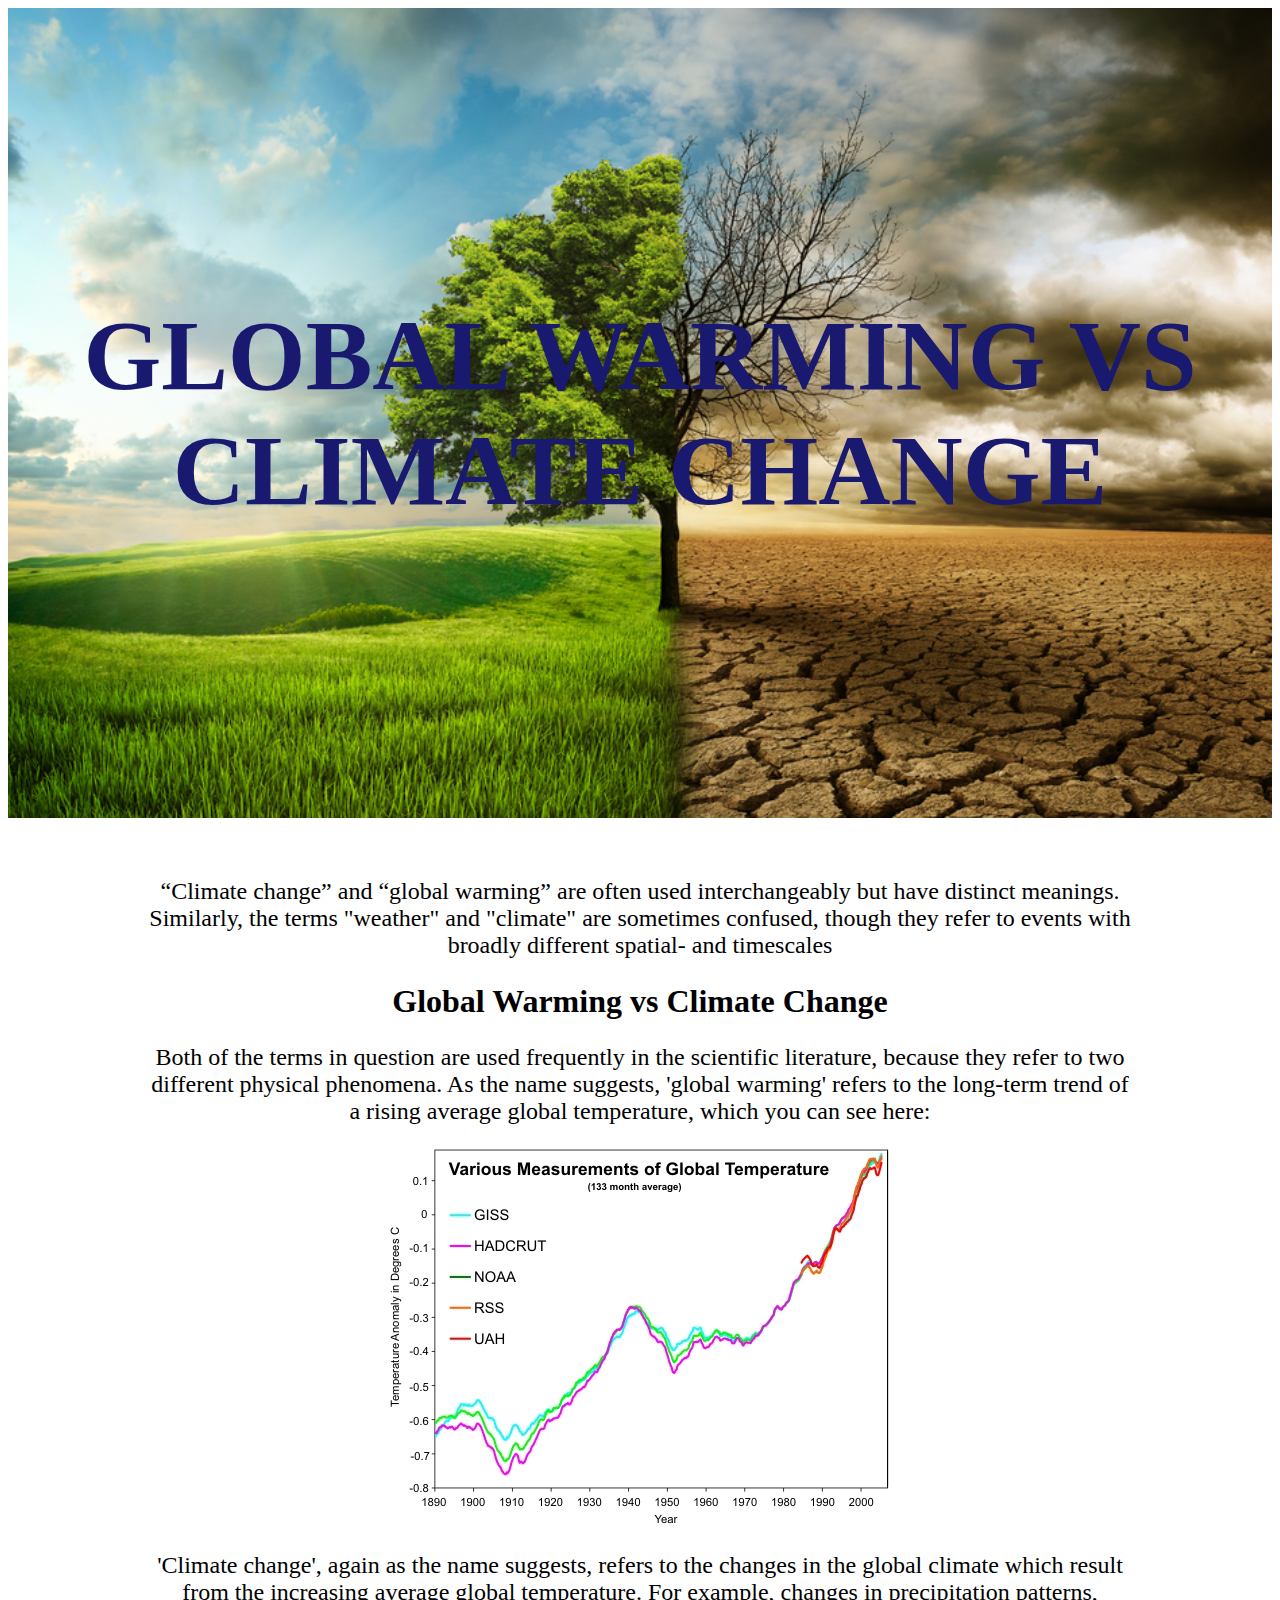
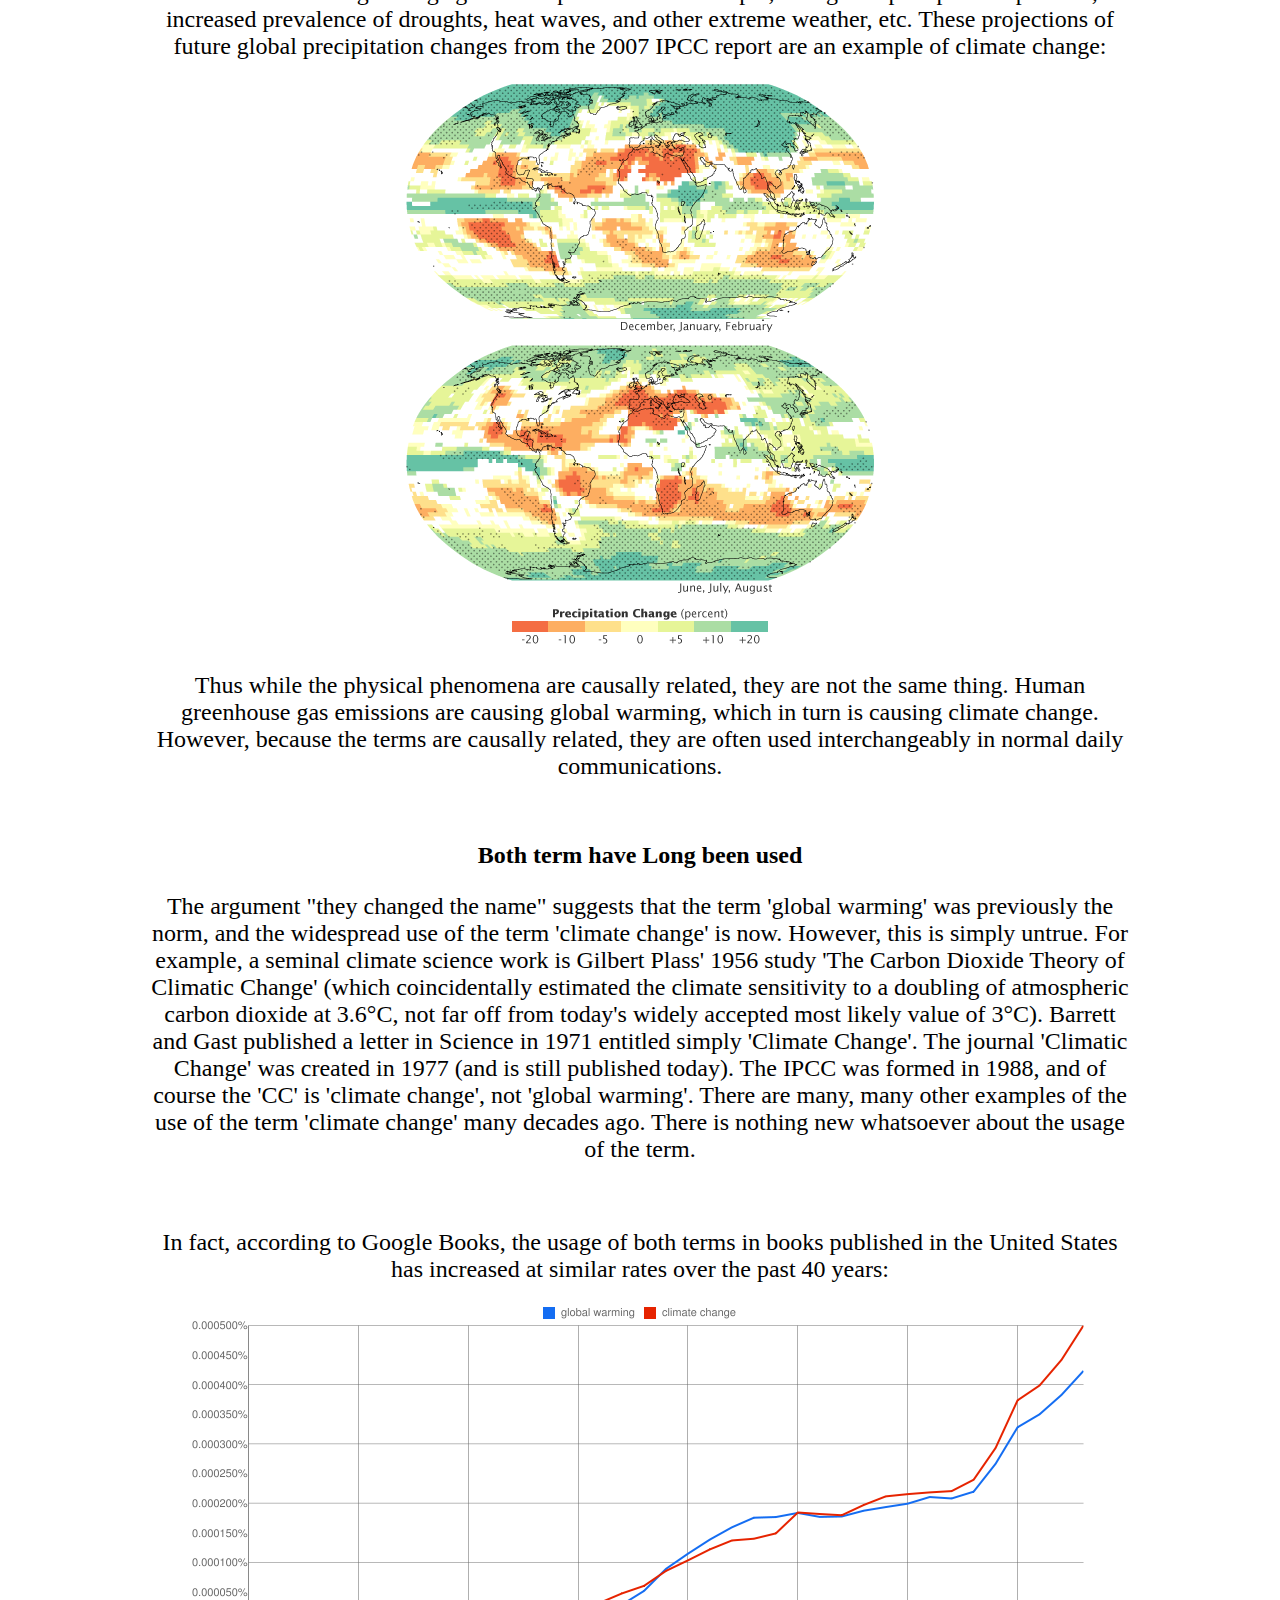
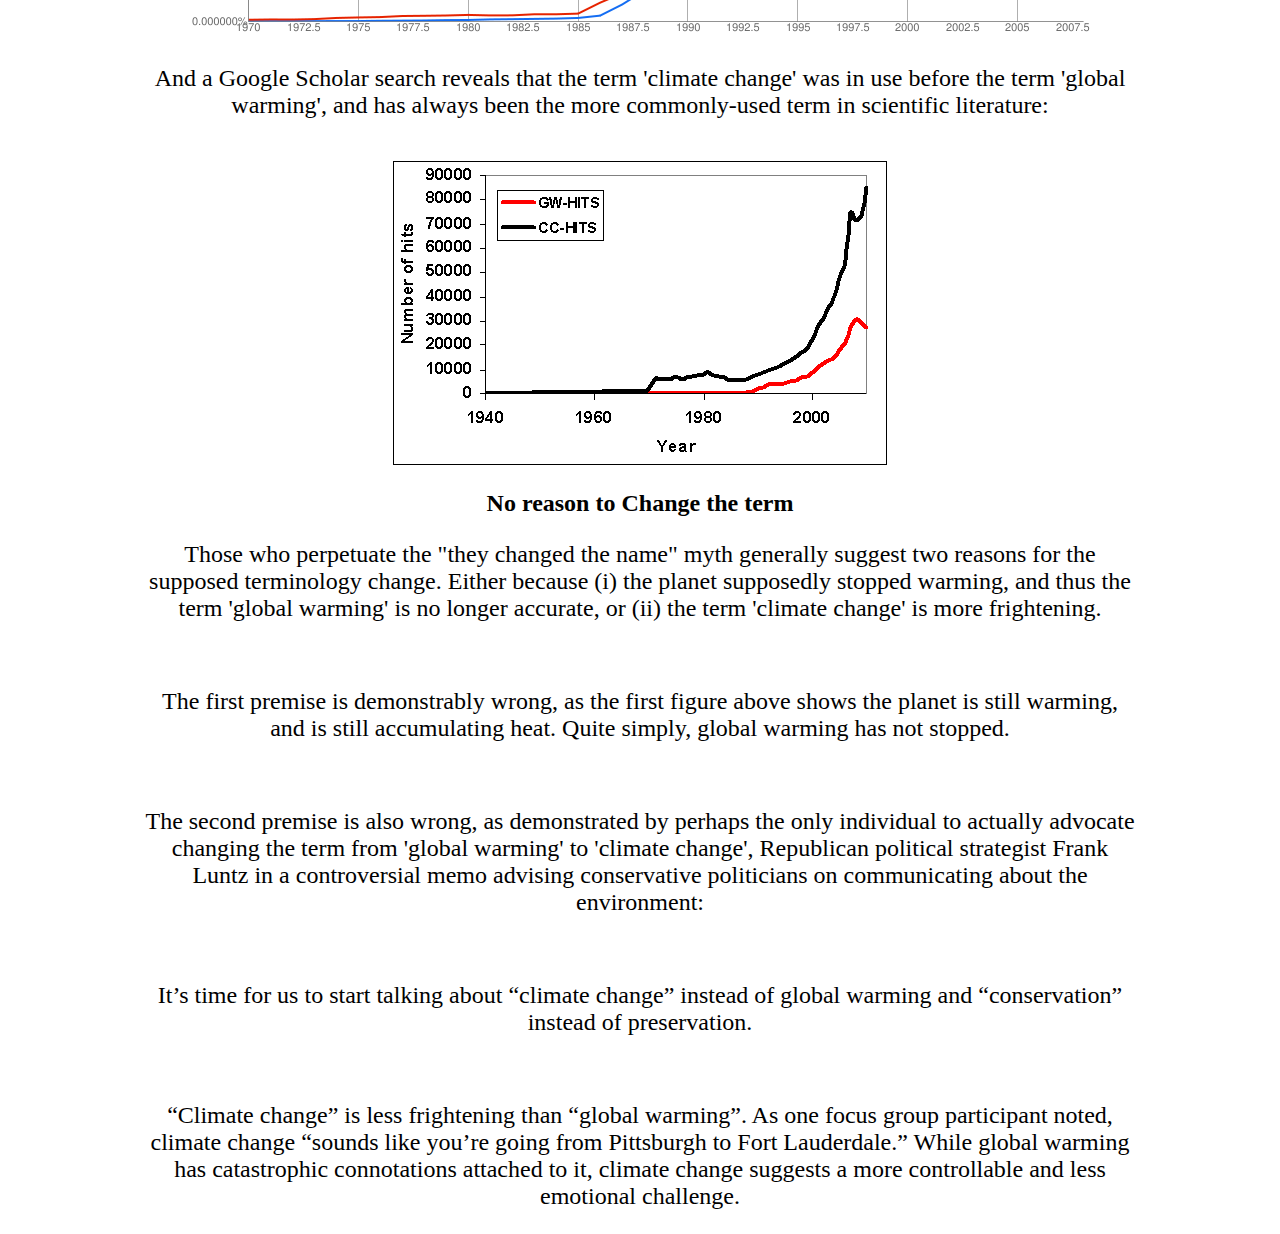
<file: global vs climate.html>
<!DOCTYPE html>
<html>
    <head>
        <meta charset="utf-8">
        <meta http-equiv="X-UA-Compatible" content="IE=edge">
        <meta name="viewport" content="width=device-width, initial-scale=1">
        <link rel="shortcut icon" type="image/x-icon" href="logo_index.jpg">
        <title>Global Warming vs Climate Change</title>
        <style>

            *{
                text-align:center;
                
            }

            section.content{
                width:min(991px,80%);
                margin:auto;
                
            }

            p{
                font-size:x-large;
            }
            section.bgimage{
                display:flex;
                align-items:center;
                justify-content:center;
                font-size:50px;
                font-weight: bolder;
                color:midnightblue;
                height:90vh;               
                background-image:url("global-warming.png");
                background-blend-mode:overlay;
                background-attachment:fixed;
                background-position:center;
                background-size:cover
            }

        </style>

    </head>
    <body>
        <section class="bgimage">
            <h1>GLOBAL WARMING VS CLIMATE CHANGE</h1>
        </section>
            <br><br>
         
         <section class="content">
             <p>“Climate change” and “global warming” are often used interchangeably but have distinct meanings. Similarly, the terms "weather" and "climate" are sometimes confused, though they refer to events with broadly different spatial- and timescales</p>
             <h1>Global Warming vs Climate Change</h1>
             <p>Both of the terms in question are used frequently in the scientific literature, because they refer to two different physical phenomena.  As the name suggests, 'global warming' refers to the long-term trend of a rising average global temperature, which you can see here:</p>
             <img class="temp" src="Temperature_Composite_500.jpg">
             <br>
             <p>'Climate change', again as the name suggests, refers to the changes in the global climate which result from the increasing average global temperature.  For example, changes in precipitation patterns, increased prevalence of droughts, heat waves, and other extreme weather, etc.  These projections of future global precipitation changes from the 2007 IPCC report are an example of climate change:</p>
             <img class="temp1" src="precipitation_change_ipcc.png">
             <p>Thus while the physical phenomena are causally related, they are not the same thing.  Human greenhouse gas emissions are causing global warming, which in turn is causing climate change.  However, because the terms are causally related, they are often used interchangeably in normal daily communications.</p>
             <br>
             <h2>Both term have Long been used</h2>
             <p>The argument "they changed the name" suggests that the term 'global warming' was previously the norm, and the widespread use of the term 'climate change' is now.  However, this is simply untrue.  For example, a seminal climate science work is Gilbert Plass' 1956 study 'The Carbon Dioxide Theory of Climatic Change' (which coincidentally estimated the climate sensitivity to a doubling of atmospheric carbon dioxide at 3.6°C, not far off from today's widely accepted most likely value of 3°C).  Barrett and Gast published a letter in Science in 1971 entitled simply 'Climate Change'.  The journal 'Climatic Change' was created in 1977 (and is still published today).  The IPCC was formed in 1988, and of course the 'CC' is 'climate change', not 'global warming'.  There are many, many other examples of the use of the term 'climate change' many decades ago.  There is nothing new whatsoever about the usage of the term.</p>
             <br>
             <p>In fact, according to Google Books, the usage of both terms in books published in the United States has increased at similar rates over the past 40 years:</p>
              <img class="temp2" src="global vs climate.bmp">
              <p>And a Google Scholar search reveals that the term 'climate change' was in use before the term 'global warming', and has always been the more commonly-used term in scientific literature:</p>
              <br>
              <img class="temp3" src="cc_vs_gw.gif">
              <h2>No reason to Change the term</h2>
              <p>Those who perpetuate the "they changed the name" myth generally suggest two reasons for the supposed terminology change.  Either because (i) the planet supposedly stopped warming, and thus the term 'global warming' is no longer accurate, or (ii) the term 'climate change' is more frightening.</p>
             <br>
             <p>The first premise is demonstrably wrong, as the first figure above shows the planet is still warming, and is still accumulating heat.  Quite simply, global warming has not stopped.</p>
             <br>
             <p>The second premise is also wrong, as demonstrated by perhaps the only individual to actually advocate changing the term from 'global warming' to 'climate change', Republican political strategist Frank Luntz in a controversial memo advising conservative politicians on communicating about the environment:</p>
             <br>
             <p>It’s time for us to start talking about “climate change” instead of global warming and “conservation” instead of preservation.</p>
             <br>
             <p>“Climate change” is less frightening than “global warming”. As one focus group participant noted, climate change “sounds like you’re going from Pittsburgh to Fort Lauderdale.” While global warming has catastrophic connotations attached to it, climate change suggests a more controllable and less emotional challenge.</p>


            </section>   
    </body>
</html>
</file>
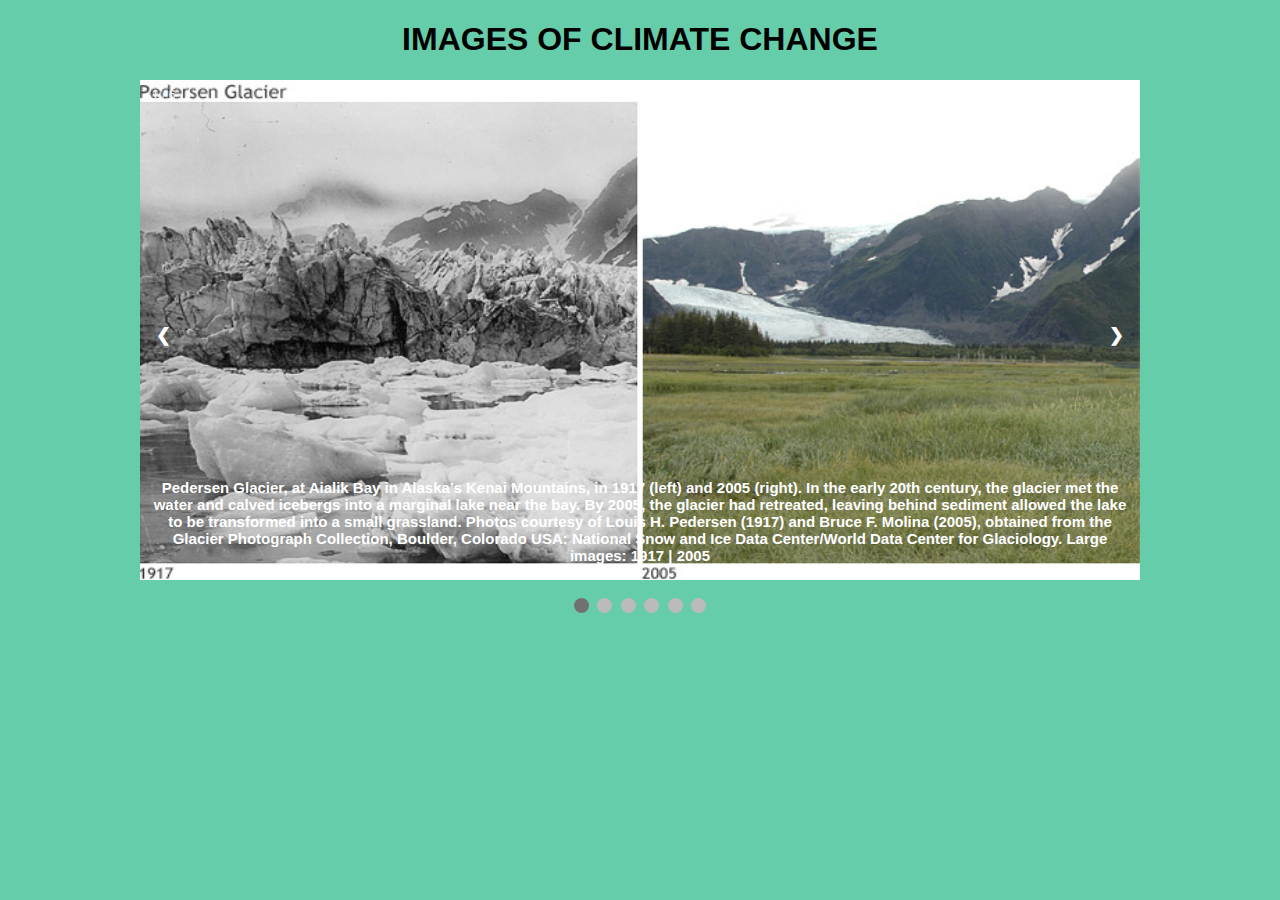
<file: images of change.html>
<!DOCTYPE html>
<html>
<head>
  <meta charset="utf-8">
        <meta http-equiv="X-UA-Compatible" content="IE=edge">
<meta name="viewport" content="width=device-width, initial-scale=1">
<link rel="shortcut icon" type="image/x-icon" href="logo_index.jpg">
<title>images of change</title>
<style>
* {box-sizing: border-box}
body {
  font-family: Verdana, sans-serif; 
  margin:0;
  background-color:mediumaquamarine;
  }
.mySlides {display: none}
img {vertical-align: middle;}

/* Slideshow container */
.slideshow-container {
  max-width: 1000px;
  position: relative;
  margin: auto;
}

/* Next & previous buttons */
.prev, .next {
  cursor: pointer;
  position: absolute;
  top: 50%;
  width: auto;
  padding: 16px;
  margin-top: -22px;
  color: white;
  font-weight: bold;
  font-size: 18px;
  transition: 0.6s ease;
  border-radius: 0 3px 3px 0;
  user-select: none;
}

/* Position the "next button" to the right */
.next {
  right: 0;
  border-radius: 3px 0 0 3px;
}

/* On hover, add a black background color with a little bit see-through */
.prev:hover, .next:hover {
  background-color: rgba(0,0,0,0.8);
}

/* Caption text */
.text {
  color:white;
  font-size: 15px;
  padding: 8px 12px;
  position: absolute;
  bottom: 8px;
  width: 100%;
  text-align: center;
  font-weight: bold;
}

/* Number text (1/3 etc) */
.numbertext {
  color: #f2f2f2;
  font-size: 12px;
  padding: 8px 12px;
  position: absolute;
  top: 0;
}

/* The dots/bullets/indicators */
.dot {
  cursor: pointer;
  height: 15px;
  width: 15px;
  margin: 0 2px;
  background-color: #bbb;
  border-radius: 50%;
  display: inline-block;
  transition: background-color 0.6s ease;
}

.active, .dot:hover {
  background-color: #717171;
}

/* Fading animation */
.fade {
  -webkit-animation-name: fade;
  -webkit-animation-duration: 1.5s;
  animation-name: fade;
  animation-duration: 1.5s;
}

@-webkit-keyframes fade {
  from {opacity: .4} 
  to {opacity: 1}
}

@keyframes fade {
  from {opacity: .4} 
  to {opacity: 1}
}

/* On smaller screens, decrease text size */
@media only screen and (max-width: 300px) {
  .prev, .next,.text {font-size: 11px}
}
</style>
</head>
<body>
<h1 style="text-align: center;">IMAGES OF CLIMATE CHANGE</h1>
<div class="slideshow-container">

<div class="mySlides fade">
  <div class="numbertext">1 / 6</div>
  <img src="ioc1.jpg" style="width:100%;height:500px">
  <div class="text">Pedersen Glacier, at Aialik Bay in Alaska’s Kenai Mountains, in 1917 (left) and 2005 (right). In the early 20th century, the glacier met the water and calved icebergs into a marginal lake near the bay. By 2005, the glacier had retreated, leaving behind sediment allowed the lake to be transformed into a small grassland. Photos courtesy of Louis H. Pedersen (1917) and Bruce F. Molina (2005), obtained from the Glacier Photograph Collection, Boulder, Colorado USA: National Snow and Ice Data Center/World Data Center for Glaciology. Large images: 1917 | 2005</div>

</div>

<div class="mySlides fade">
  <div class="numbertext">2 / 6</div>
  <img src="ioc2.jpg" style="width:100%;height:500px">
  <div class="text" style="color:black;">South Beach in Miami in the early 1900s and 2014. Since the 1920s, the global average sea level has risen about nine inches and, because Miami sits at sea level, it is very vulnerable to storm-related flooding and sea-level rise.</div>
</div>

<div class="mySlides fade">
  <div class="numbertext">3 / 6</div>
  <img src="ioc3.jpg" style="width:100%; height:500px;">
  <div class="text">The Aletsch Glacier, the largest glacier in the Alps, in 1890 and 2003. Like all glaciers on earth, is retreating, at an average rate of 3% per year. Between 1850 and 2005, the Aletsch Glacier's surface area shrank 40%, and the volume shrank by 60%, according to the Swiss Academy of Sciences.</div>
</div>

<div class="mySlides fade">
  <div class="numbertext">4 / 6</div>
  <img src="ioc4.jpg" style="width:100%;height:500px">
  <div class="text">Trevor Lane in Colorado Springs, Colorado, before and after the Waldo Canyon fire ripped through the area in 2012. Climate change means wildfire seasons are longer, conditions are drier and there's an increased frequency of lightning.</div>
</div>

<div class="mySlides fade">
  <div class="numbertext">5 / 6</div>
  <img src="ioc5.jpg" style="width:100%;height:500px">
  <div class="text">Mountain Drive in Santa Barbara, CA, in 1995 (left) and in 2008 (right) show devastation caused by the 2008 Montecito Tea Fire. The first image shows the area several years before the fire, while the second image was taken just days after the fire was contained.</div>
</div>

<div class="mySlides fade">
  <div class="numbertext">6 / 6</div>
  <img src="ioc6.jpg" style="width:100%;height:500px">
  <div class="text">The South Cascades Glacier in 1979 and 2003. Glaciers in the North Cascades of Washington have shrunk by 40% in the last 150 years.</div>
</div>

<a class="prev" onclick="plusSlides(-1)">&#10094;</a>
<a class="next" onclick="plusSlides(1)">&#10095;</a>

</div>
<br>

<div style="text-align:center">
  <span class="dot" onclick="currentSlide(1)"></span> 
  <span class="dot" onclick="currentSlide(2)"></span> 
  <span class="dot" onclick="currentSlide(3)"></span>
  <span class="dot" onclick="currentSlide(4)"></span>
  <span class="dot" onclick="currentSlide(5)"></span>
  <span class="dot" onclick="currentSlide(6)"></span> 
</div>

<script>
var slideIndex = 1;
showSlides(slideIndex);

function plusSlides(n) {
  showSlides(slideIndex += n);
}

function currentSlide(n) {
  showSlides(slideIndex = n);
}

function showSlides(n) {
  var i;
  var slides = document.getElementsByClassName("mySlides");
  var dots = document.getElementsByClassName("dot");
  if (n > slides.length) {slideIndex = 1}    
  if (n < 1) {slideIndex = slides.length}
  for (i = 0; i < slides.length; i++) {
      slides[i].style.display = "none";  
  }
  for (i = 0; i < dots.length; i++) {
      dots[i].className = dots[i].className.replace(" active", "");
  }
  slides[slideIndex-1].style.display = "block";  
  dots[slideIndex-1].className += " active";
}
</script>

</body>
</html>
</file>
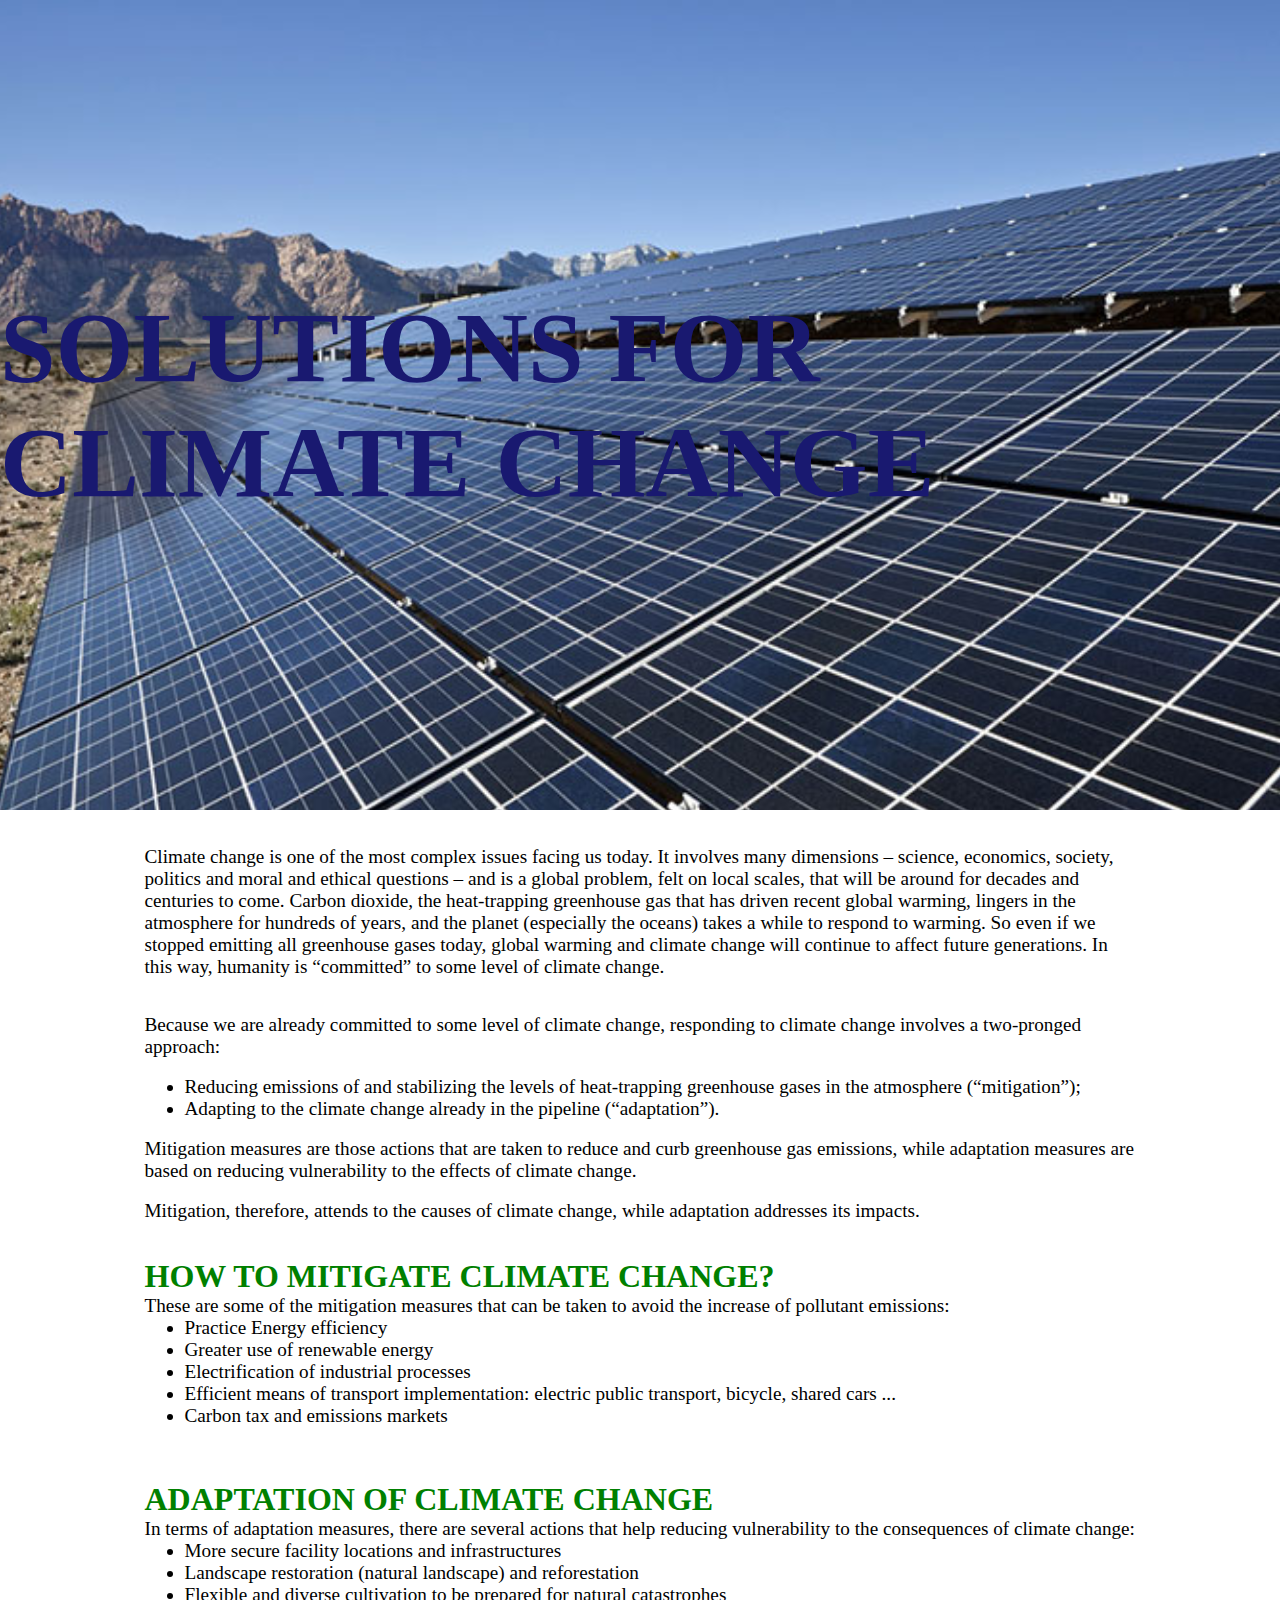
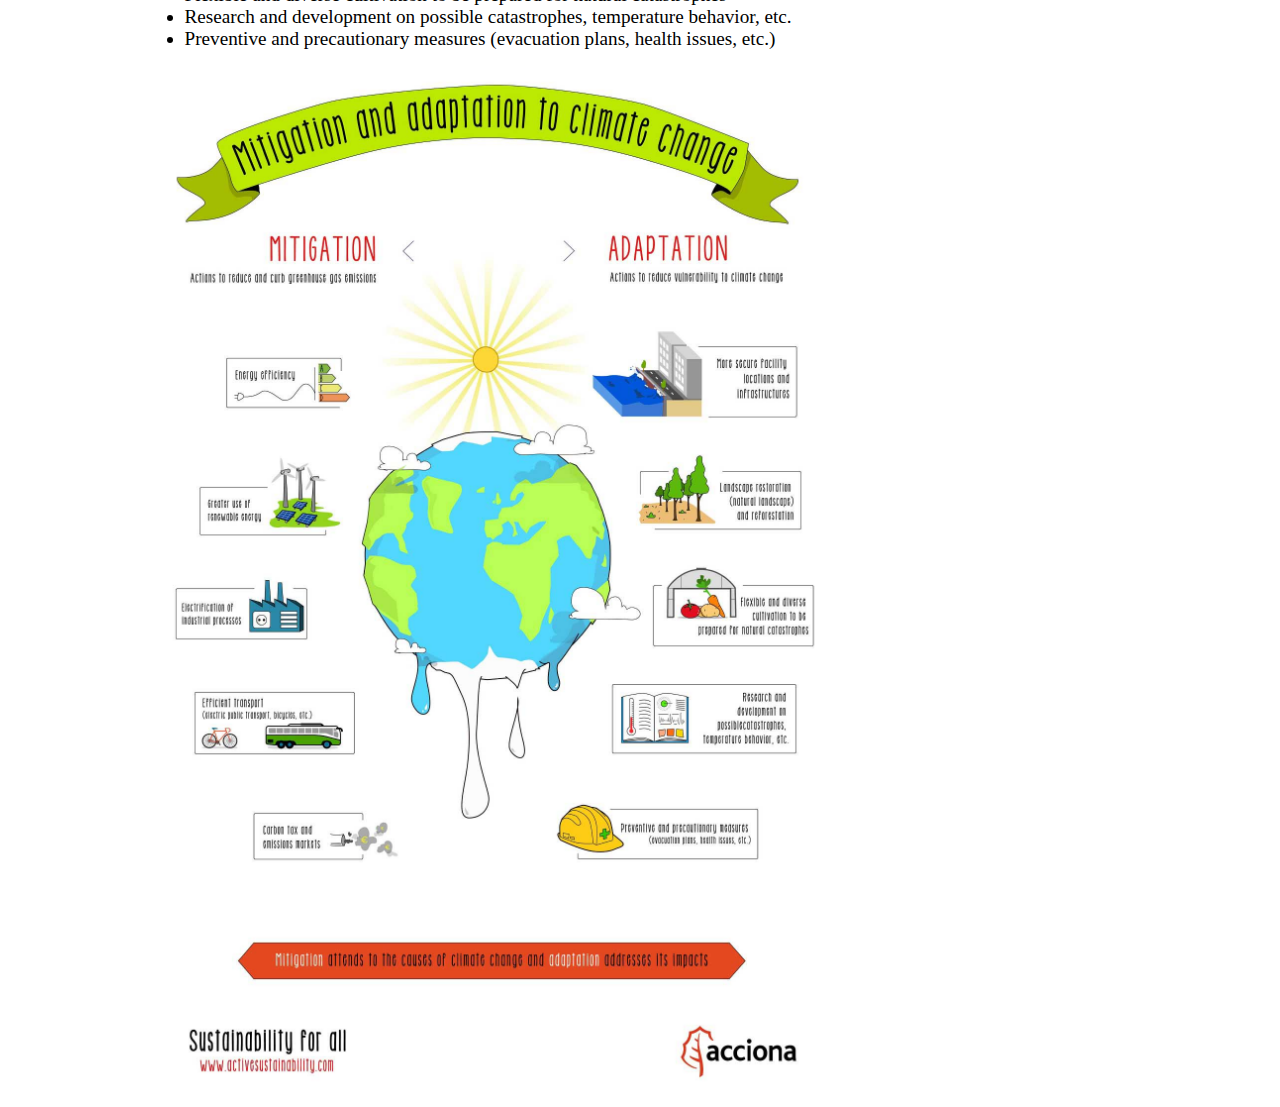
<file: mitigation.html>
<!DOCTYPE html>
<html>
    <head>
        <meta charset="utf-8">
        <meta http-equiv="X-UA-Compatible" content="IE=edge">
        <meta name="viewport" content="width=device-width, initial-scale=1">
        <title>mitigation and adaptation</title>
        <style>

           *{
                text-align:left;
                margin:auto;
            }

            section.solution{
                width:min(991px,80%);
                margin:auto;
            }

            p{
                font-size:larger;
            }
            section.bgimage{
                display:flex;
                align-items:center;
                justify-content:center;
                font-size:50px;
                font-weight: bolder;
                color:midnightblue;
                height:90vh;               
                background-image:url("solution.jpg");
                background-blend-mode:overlay;
                background-attachment:fixed;
                background-position:center;
                background-size:cover
            }
            
            section.solution h1{
                font-size:xx-large;
                font-weight: bolder;
                color:green;
            }

            section.solution li{
                font-size:larger;
            }
        </style>

    </head>
    <body>
        <section class="bgimage">
            <h1>SOLUTIONS FOR CLIMATE CHANGE</h1>
        </section>
        <br><br>
        <section class="solution">
            <p>Climate change is one of the most complex issues facing us today. It involves many dimensions – science, economics, society, politics and moral and ethical questions – and is a global problem, felt on local scales, that will be around for decades and centuries to come. Carbon dioxide, the heat-trapping greenhouse gas that has driven recent global warming, lingers in the atmosphere for hundreds of years, and the planet (especially the oceans) takes a while to respond to warming. So even if we stopped emitting all greenhouse gases today, global warming and climate change will continue to affect future generations. In this way, humanity is “committed” to some level of climate change.</p>
             <br><br>
             <p>Because we are already committed to some level of climate change, responding to climate change involves a two-pronged approach:</p>
            <br>
            <ul>
                <li>Reducing emissions of and stabilizing the levels of heat-trapping greenhouse gases in the atmosphere (“mitigation”);</li>
                <li>Adapting to the climate change already in the pipeline (“adaptation”).</li>
            </ul>
            <br>
            <p>Mitigation measures are those actions that are taken to reduce and curb greenhouse gas emissions, while adaptation measures are based on reducing vulnerability to the effects of climate change.</p>
            <br>
            <p>Mitigation, therefore, attends to the causes of climate change, while adaptation addresses its impacts.</p>
            <br><br>
            <h1>HOW TO MITIGATE CLIMATE CHANGE?</h1>
            <p>These are some of the mitigation measures that can be taken to avoid the increase of pollutant emissions:</p>
            <ul>
                <li>Practice Energy efficiency</li>
                <li>Greater use of renewable energy</li>
                <li>Electrification of industrial processes</li>
                <li>Efficient means of transport implementation: electric public transport, bicycle, shared cars ...</li>
                <li>Carbon tax and emissions markets</li>
            </ul>
            <br><br><br>
            <h1>ADAPTATION OF CLIMATE CHANGE</h1>
            <p>In terms of adaptation measures, there are several actions that help reducing vulnerability to the consequences of climate change:</p>
             <ul>
                 <li>More secure facility locations and infrastructures</li>
                 <li>Landscape restoration (natural landscape) and reforestation</li>
                 <li>Flexible and diverse cultivation to be prepared for natural catastrophes</li>
                 <li>Research and development on possible catastrophes, temperature behavior, etc.</li>
                 <li>Preventive and precautionary measures (evacuation plans, health issues, etc.)</li>
             </ul>
             <img class="lastimg" src="mitigation-adaptation-climate-change.jpg" style="width:70%">
        
        
        
            </section>

    </body>
</html>
</file>
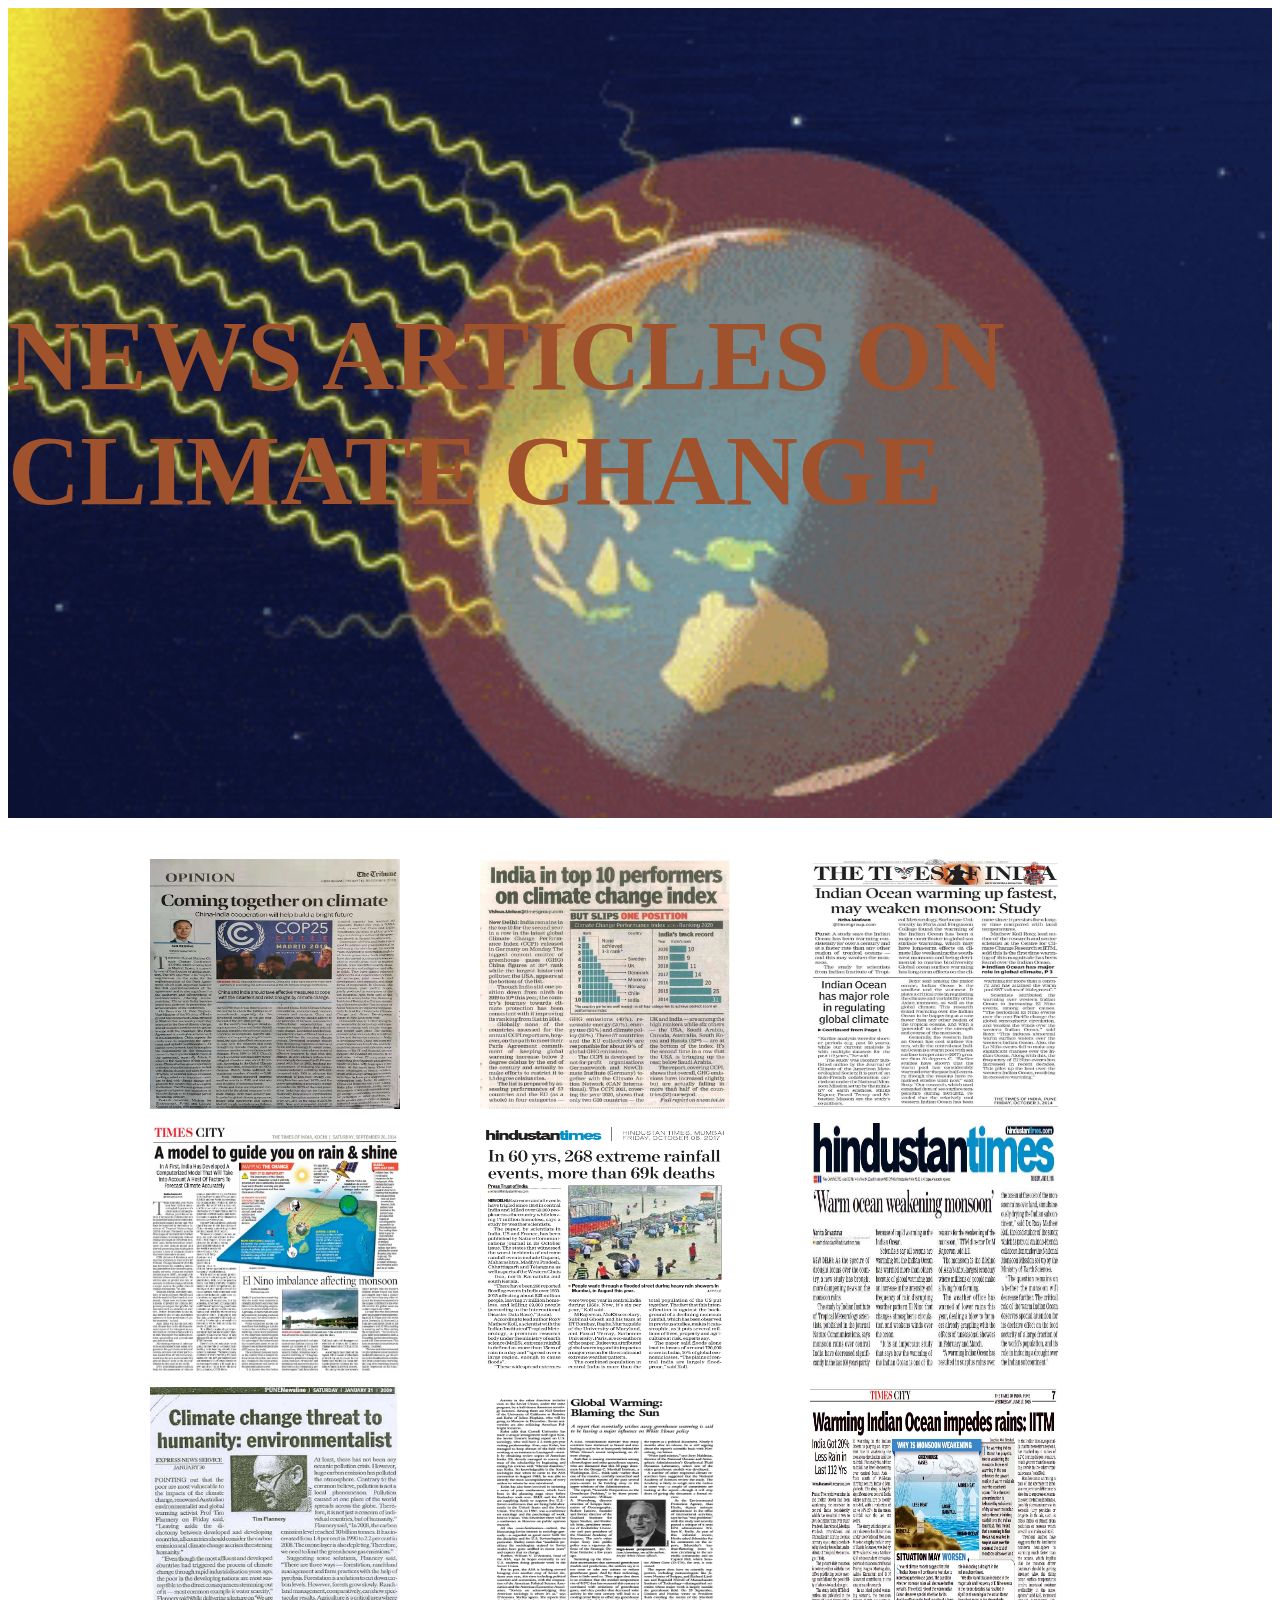
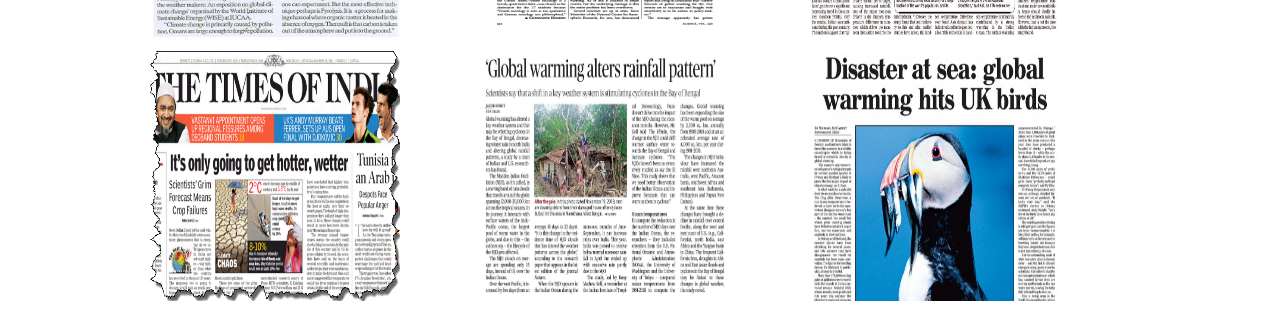
<file: news features.html>
<!DOCTYPE html>
<html>
<head>
    <meta charset="utf-8">
        <meta http-equiv="X-UA-Compatible" content="IE=edge">
        <meta name="viewport" content="width=device-width, initial-scale=1">
        <link rel="shortcut icon" type="image/x-icon" href="logo_index.jpg">
        <title>newspaper articles</title>
        
        <style>
            * {
            box-sizing: border-box;
            }

            .row{
                margin:auto;
                width:min(991px,80%);
            }

            .column {
            float: left;
            width: 33.33%;
            padding: 5px;
            }

            .row::after {
            content: "";
            clear: both;
            display: table;
            
            }

            section.bgimage{
                display:flex;
                align-items:center;
                justify-content:center;
                font-size:50px;
                font-weight: bolder;
                color:sienna;
                height:90vh;               
                background-image:url("news_bg1.gif");
                background-blend-mode:overlay;
                
                background-attachment:fixed;
                background-position:center;
                background-size:cover
                }

                .column:hover{
                    -ms-transform: scale(1.5); 
                    -webkit-transform: scale(1.5); 
                    transform: scale(1.5);
                }

                img{
                    width:250px;
                    height:250px;
                    
                }

                
</style>
</head>
<body>
    <section class="bgimage">
        <h1>NEWS ARTICLES ON CLIMATE CHANGE</h1>
    </section>
    <br><br>


<div class="row">
  <div class="column">
    <img src="newspaper1.jpg"  >
  </div>
  <div class="column">
    <img src="newspaper2.jpg" >
  </div>
  <div class="column">
    <img src="newspaper3.jpg"  >
  </div>
</div>

<div class="row">
    <div class="column">
      <img src="newspaper4.jpg" >
    </div>
    <div class="column">
      <img src="newspaper5.jpg" >
    </div>
    <div class="column">
      <img src="newspaper6.jpg" >
    </div>
  </div>

  <div class="row">
    <div class="column">
      <img src="newspaper7.jpg" >
    </div>
    <div class="column">
      <img src="newspaper8.jpeg" >
    </div>
    <div class="column">
      <img src="newspaper9.jpg" >
    </div>
  </div>

  <div class="row">
    <div class="column">
      <img src="newspaper10.png" >
    </div>
    <div class="column">
      <img src="newspaper11.jpg" >
    </div>
    <div class="column">
      <img src="newspaper12.jpg" >
    </div>
  </div>
  </body>
</html>
</file>
